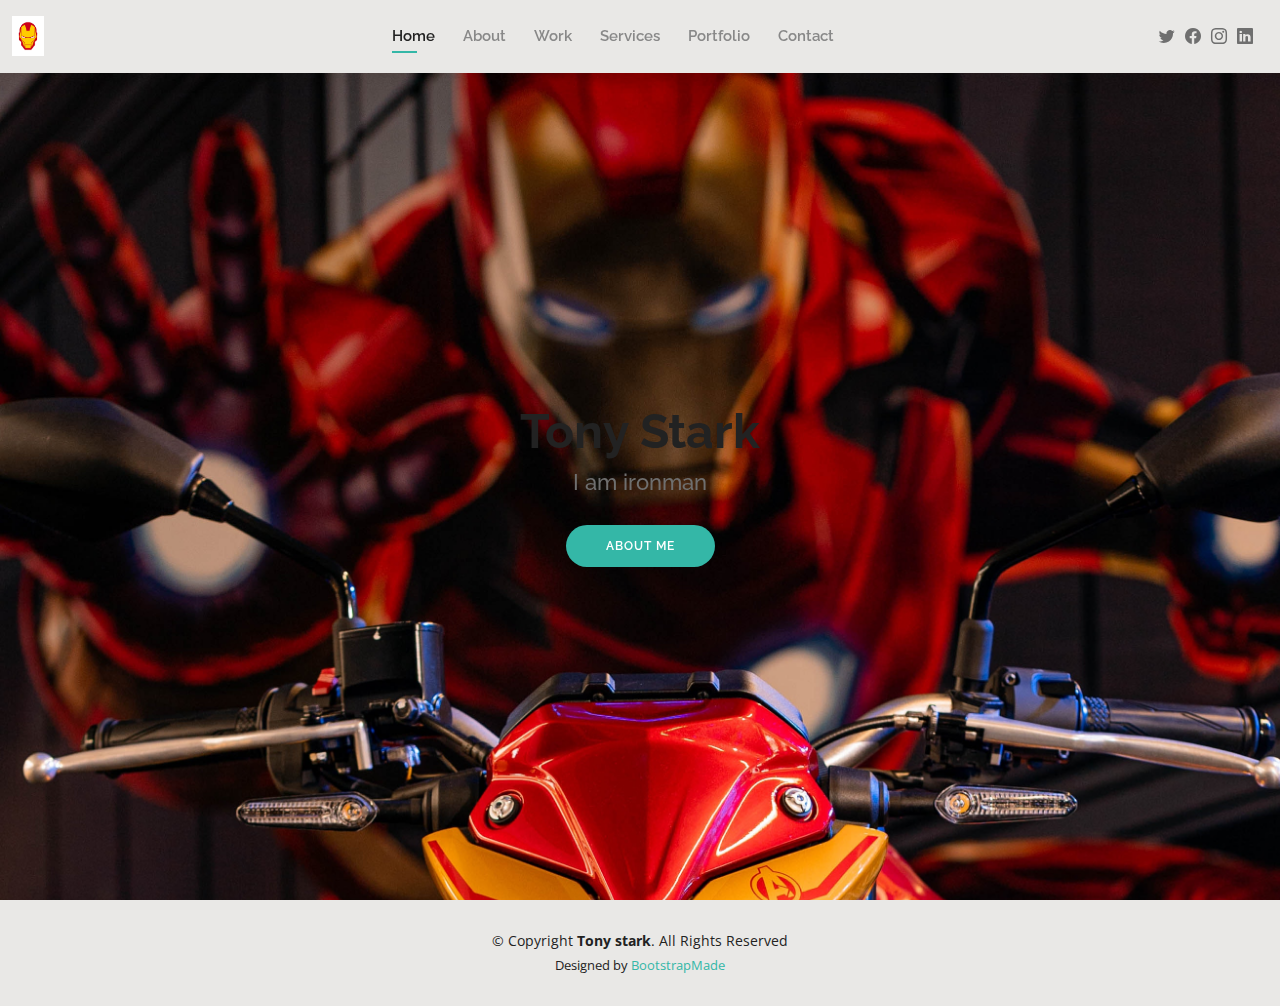
<file: index.html>
<!DOCTYPE html>
<html lang="en">

<head>
  <meta charset="utf-8">
  <meta content="width=device-width, initial-scale=1.0" name="viewport">

  <title>Iron man.com</title>
  <meta content="" name="description">
  <meta content="" name="keywords">

  <!-- Favicons -->
  <link href="assets/img/favicon.png" rel="icon">
  <link href="assets/img/apple-touch-icon.png" rel="apple-touch-icon">

  <!-- Google Fonts -->
  <link href="https://fonts.googleapis.com/css?family=Open+Sans:300,300i,400,400i,600,600i,700,700i|Raleway:300,300i,400,400i,500,500i,600,600i,700,700i|Poppins:300,300i,400,400i,500,500i,600,600i,700,700i" rel="stylesheet">

  <!-- Vendor CSS Files -->
  <link href="assets/vendor/aos/aos.css" rel="stylesheet">
  <link href="assets/vendor/bootstrap/css/bootstrap.min.css" rel="stylesheet">
  <link href="assets/vendor/bootstrap-icons/bootstrap-icons.css" rel="stylesheet">
  <link href="assets/vendor/boxicons/css/boxicons.min.css" rel="stylesheet">
  <link href="assets/vendor/glightbox/css/glightbox.min.css" rel="stylesheet">
  <link href="assets/vendor/swiper/swiper-bundle.min.css" rel="stylesheet">

  <!-- Template Main CSS File -->
  <link href="assets/css/style.css" rel="stylesheet">

  <!-- =======================================================
  * Template Name: Kelly
  * Updated: May 30 2023 with Bootstrap v5.3.0
  * Template URL: https://bootstrapmade.com/kelly-free-bootstrap-cv-resume-html-template/
  * Author: BootstrapMade.com
  * License: https://bootstrapmade.com/license/
  ======================================================== -->
</head>

<body>

  <!-- ======= Header ======= -->
  <header id="header" class="fixed-top">
    <div class="container-fluid d-flex justify-content-between align-items-center">

      <h1 class="logo me-auto me-lg-0"><a href="index.html"><img src="assets/img/ironlogo.png" alt=""></a></h1>
      <!-- Uncomment below if you prefer to use an image logo -->
      <!-- <a href="index.html" class="logo"><img src="assets/img/logo.png" alt="" class="img-fluid"></a>-->

      <nav id="navbar" class="navbar order-last order-lg-0">
        <ul>
          <li><a class="active" href="index.html">Home</a></li>
          <li><a href="about.html">About</a></li>
          <li><a href="resume.html">Work</a></li>
          <li><a href="services.html">Services</a></li>
          <li><a href="portfolio.html">Portfolio</a></li>
          <li><a href="contact.html">Contact</a></li>
        </ul>
        <i class="bi bi-list mobile-nav-toggle"></i>
      </nav><!-- .navbar -->

      <div class="header-social-links">
        <a href="#" class="twitter"><i class="bi bi-twitter"></i></a>
        <a href="#" class="facebook"><i class="bi bi-facebook"></i></a>
        <a href="#" class="instagram"><i class="bi bi-instagram"></i></a>
        <a href="#" class="linkedin"><i class="bi bi-linkedin"></i></i></a>
      </div>

    </div>

  </header><!-- End Header -->

  <!-- ======= Hero Section ======= -->
  <section id="hero" class="d-flex align-items-center">
    <div class="container d-flex flex-column align-items-center" data-aos="zoom-in" data-aos-delay="100">
      <h1>Tony Stark</h1>
      <h2>I am ironman</h2>
      <a href="about.html" class="btn-about">About Me</a>
    </div>
  </section><!-- End Hero -->

  <!-- ======= Footer ======= -->
  <footer id="footer">
    <div class="container">
      <div class="copyright">
        &copy; Copyright <strong><span>Tony stark</span></strong>. All Rights Reserved
      </div>
      <div class="credits">
        <!-- All the links in the footer should remain intact. -->
        <!-- You can delete the links only if you purchased the pro version. -->
        <!-- Licensing information: https://bootstrapmade.com/license/ -->
        <!-- Purchase the pro version with working PHP/AJAX contact form: https://bootstrapmade.com/kelly-free-bootstrap-cv-resume-html-template/ -->
        Designed by <a href="https://bootstrapmade.com/">BootstrapMade</a>
      </div>
    </div>
  </footer><!-- End  Footer -->

  <div id="preloader"></div>
  <a href="#" class="back-to-top d-flex align-items-center justify-content-center"><i class="bi bi-arrow-up-short"></i></a>

  <!-- Vendor JS Files -->
  <script src="assets/vendor/purecounter/purecounter_vanilla.js"></script>
  <script src="assets/vendor/aos/aos.js"></script>
  <script src="assets/vendor/bootstrap/js/bootstrap.bundle.min.js"></script>
  <script src="assets/vendor/glightbox/js/glightbox.min.js"></script>
  <script src="assets/vendor/isotope-layout/isotope.pkgd.min.js"></script>
  <script src="assets/vendor/swiper/swiper-bundle.min.js"></script>
  <script src="assets/vendor/waypoints/noframework.waypoints.js"></script>
  <script src="assets/vendor/php-email-form/validate.js"></script>

  <!-- Template Main JS File -->
  <script src="assets/js/main.js"></script>

</body>

</html>
</file>
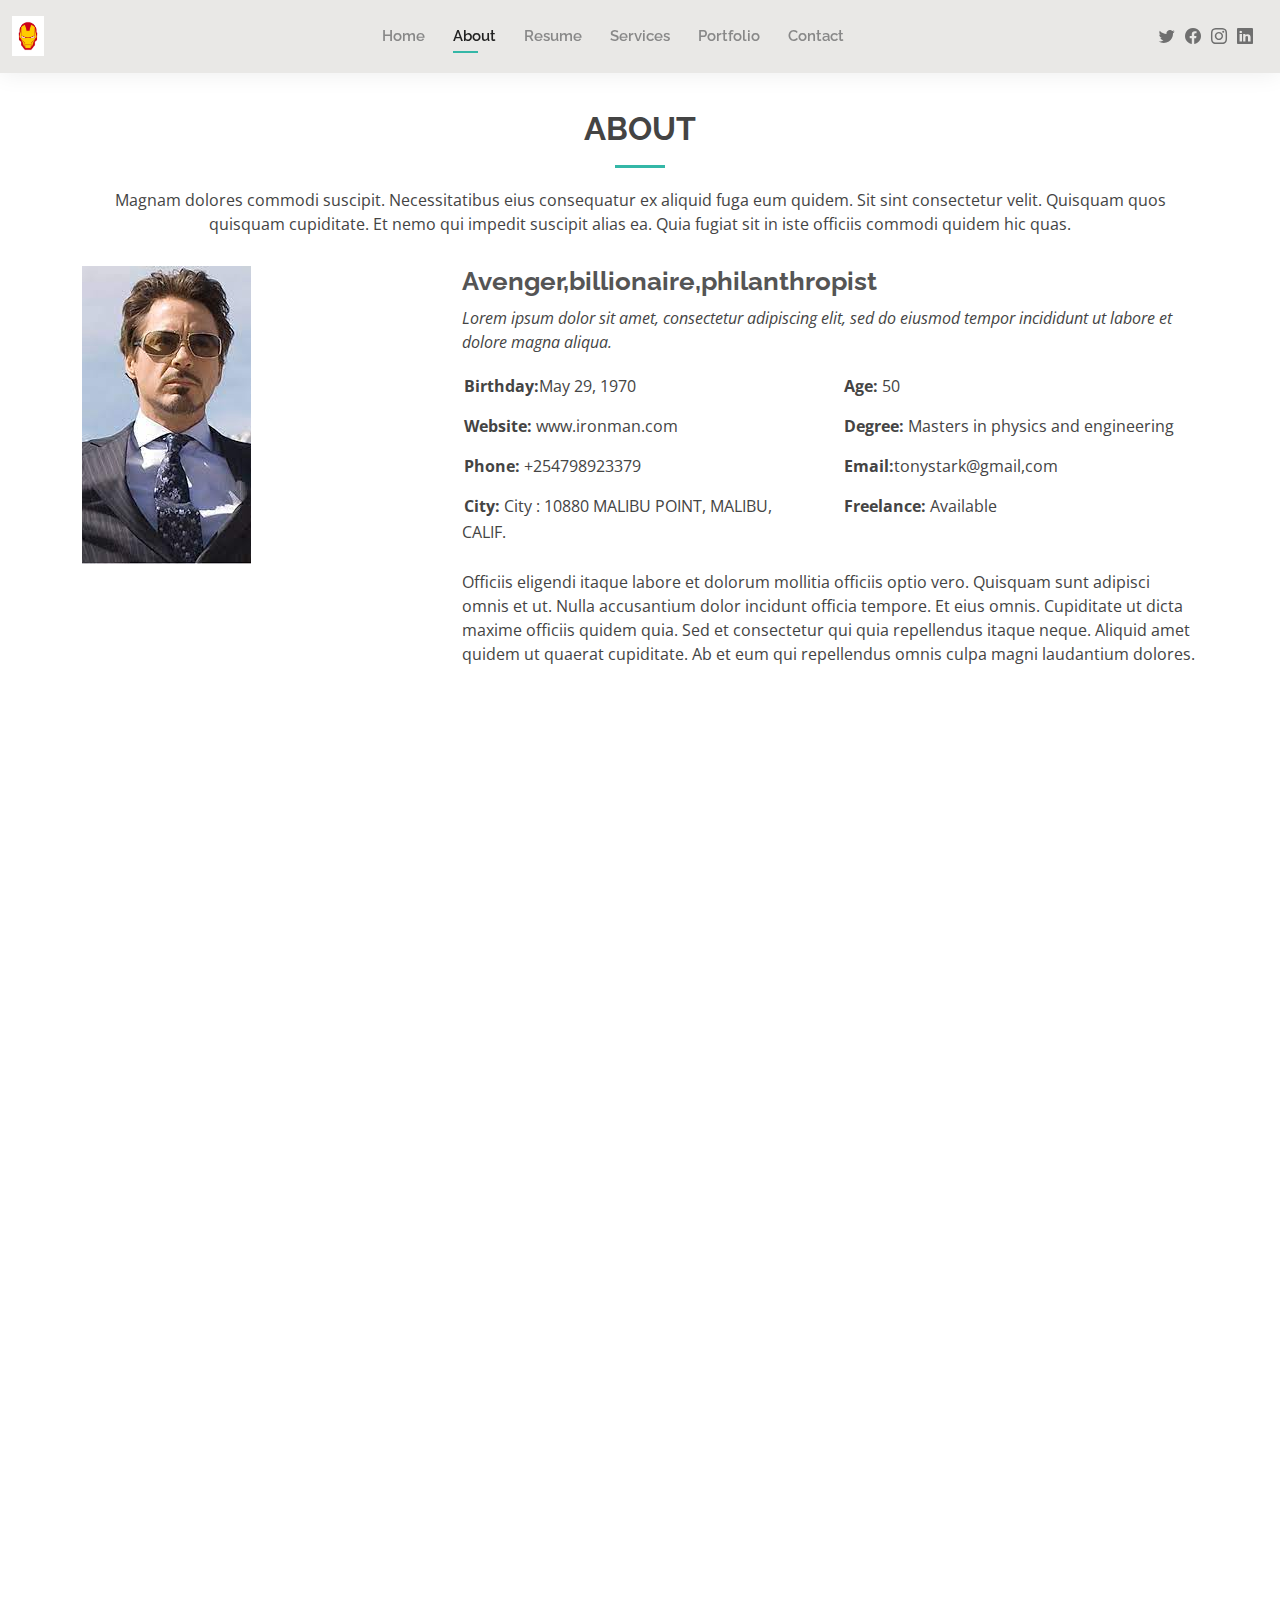
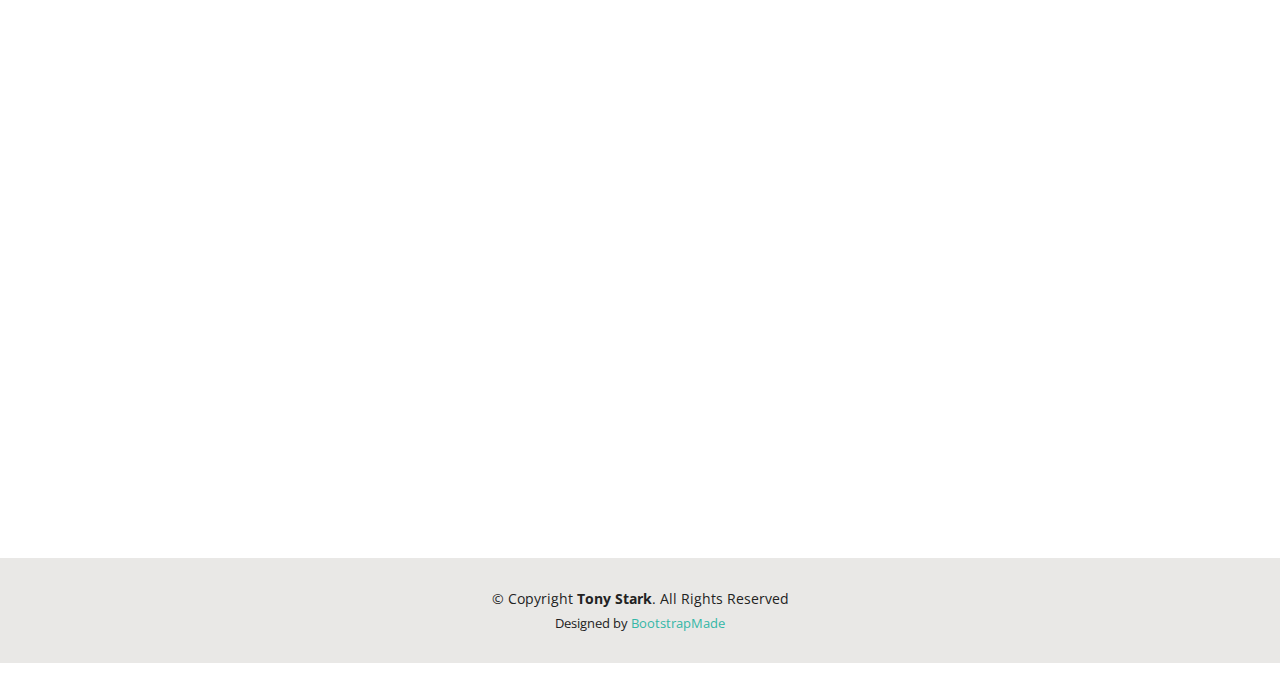
<file: about.html>
<!DOCTYPE html>
<html lang="en">

<head>
  <meta charset="utf-8">
  <meta content="width=device-width, initial-scale=1.0" name="viewport">

  <title>About - Iron Man</title>
  <meta content="" name="description">
  <meta content="" name="keywords">

  <!-- Favicons -->
  <link href="assets/img/favicon.png" rel="icon">
  <link href="assets/img/apple-touch-icon.png" rel="apple-touch-icon">

  <!-- Google Fonts -->
  <link href="https://fonts.googleapis.com/css?family=Open+Sans:300,300i,400,400i,600,600i,700,700i|Raleway:300,300i,400,400i,500,500i,600,600i,700,700i|Poppins:300,300i,400,400i,500,500i,600,600i,700,700i" rel="stylesheet">

  <!-- Vendor CSS Files -->
  <link href="assets/vendor/aos/aos.css" rel="stylesheet">
  <link href="assets/vendor/bootstrap/css/bootstrap.min.css" rel="stylesheet">
  <link href="assets/vendor/bootstrap-icons/bootstrap-icons.css" rel="stylesheet">
  <link href="assets/vendor/boxicons/css/boxicons.min.css" rel="stylesheet">
  <link href="assets/vendor/glightbox/css/glightbox.min.css" rel="stylesheet">
  <link href="assets/vendor/swiper/swiper-bundle.min.css" rel="stylesheet">

  <!-- Template Main CSS File -->
  <link href="assets/css/style.css" rel="stylesheet">

  <!-- =======================================================
  * Template Name: Kelly
  * Updated: May 30 2023 with Bootstrap v5.3.0
  * Template URL: https://bootstrapmade.com/kelly-free-bootstrap-cv-resume-html-template/
  * Author: BootstrapMade.com
  * License: https://bootstrapmade.com/license/
  ======================================================== -->
</head>

<body>

  <!-- ======= Header ======= -->
  <header id="header" class="fixed-top">
    <div class="container-fluid d-flex justify-content-between align-items-center">

      <h1 class="logo me-auto me-lg-0"><a href="index.html"><img src="assets/img/ironlogo.png" alt=""></a></h1>
      <!-- Uncomment below if you prefer to use an image logo -->
      <!-- <a href="index.html" class="logo"><img src="assets/img/logo.png" alt="" class="img-fluid"></a>-->

      <nav id="navbar" class="navbar order-last order-lg-0">
        <ul>
          <li><a href="index.html">Home</a></li>
          <li><a class="active" href="about.html">About</a></li>
          <li><a href="resume.html">Resume</a></li>
          <li><a href="services.html">Services</a></li>
          <li><a href="portfolio.html">Portfolio</a></li>
          <li><a href="contact.html">Contact</a></li>
        </ul>
        <i class="bi bi-list mobile-nav-toggle"></i>
      </nav><!-- .navbar -->

      <div class="header-social-links">
        <a href="#" class="twitter"><i class="bi bi-twitter"></i></a>
        <a href="#" class="facebook"><i class="bi bi-facebook"></i></a>
        <a href="#" class="instagram"><i class="bi bi-instagram"></i></a>
        <a href="#" class="linkedin"><i class="bi bi-linkedin"></i></i></a>
      </div>

    </div>

  </header><!-- End Header -->

  <main id="main">

    <!-- ======= About Section ======= -->
    <section id="about" class="about">
      <div class="container" data-aos="fade-up">

        <div class="section-title">
          <h2>About</h2>
          <p>Magnam dolores commodi suscipit. Necessitatibus eius consequatur ex aliquid fuga eum quidem. Sit sint consectetur velit. Quisquam quos quisquam cupiditate. Et nemo qui impedit suscipit alias ea. Quia fugiat sit in iste officiis commodi quidem hic quas.</p>
        </div>

        <div class="row">
          <div class="col-lg-4">
            <img src="assets/img/tonystark.jpg" class="img-fluid" alt="">
          </div>
          <div class="col-lg-8 pt-4 pt-lg-0 content">
            <h3>Avenger,billionaire,philanthropist</h3>
            <p class="fst-italic">
              Lorem ipsum dolor sit amet, consectetur adipiscing elit, sed do eiusmod tempor incididunt ut labore et dolore
              magna aliqua.
            </p>
            <div class="row">
              <div class="col-lg-6">
                <ul>
                  <li><i class="bi bi-rounded-right"></i> <strong>Birthday:</strong>May 29, 1970</li>
                  <li><i class="bi bi-rounded-right"></i> <strong>Website:</strong> www.ironman.com</li>
                  <li><i class="bi bi-rounded-right"></i> <strong>Phone:</strong> +254798923379</li>
                  <li><i class="bi bi-rounded-right"></i> <strong>City:</strong> City : 10880 MALIBU POINT, MALIBU, CALIF.</li>
                </ul>
              </div>
              <div class="col-lg-6">
                <ul>
                  <li><i class="bi bi-rounded-right"></i> <strong>Age:</strong> 50</li>
                  <li><i class="bi bi-rounded-right"></i> <strong>Degree:</strong> Masters in physics and engineering</li>
                  <li><i class="bi bi-rounded-right"></i> <strong>Email:</strong>tonystark@gmail,com</li>
                  <li><i class="bi bi-rounded-right"></i> <strong>Freelance:</strong> Available</li>
                </ul>
              </div>
            </div>
            <p>
              Officiis eligendi itaque labore et dolorum mollitia officiis optio vero. Quisquam sunt adipisci omnis et ut. Nulla accusantium dolor incidunt officia tempore. Et eius omnis.
              Cupiditate ut dicta maxime officiis quidem quia. Sed et consectetur qui quia repellendus itaque neque. Aliquid amet quidem ut quaerat cupiditate. Ab et eum qui repellendus omnis culpa magni laudantium dolores.
            </p>
          </div>
        </div>

      </div>
    </section><!-- End About Section -->

    <!-- ======= Skills Section ======= -->
    <section id="skills" class="skills">
      <div class="container" data-aos="fade-up">

        <div class="section-title">
          <h2>Skills</h2>
          <p>Magnam dolores commodi suscipit. Necessitatibus eius consequatur ex aliquid fuga eum quidem. Sit sint consectetur velit. Quisquam quos quisquam cupiditate. Et nemo qui impedit suscipit alias ea. Quia fugiat sit in iste officiis commodi quidem hic quas.</p>
        </div>

        <div class="row skills-content">

          <div class="col-lg-6">

            <div class="progress">
              <span class="skill">HTML <i class="val">100%</i></span>
              <div class="progress-bar-wrap">
                <div class="progress-bar" role="progressbar" aria-valuenow="100" aria-valuemin="0" aria-valuemax="100"></div>
              </div>
            </div>

            <div class="progress">
              <span class="skill">CSS <i class="val">90%</i></span>
              <div class="progress-bar-wrap">
                <div class="progress-bar" role="progressbar" aria-valuenow="90" aria-valuemin="0" aria-valuemax="100"></div>
              </div>
            </div>

            <div class="progress">
              <span class="skill">JavaScript <i class="val">75%</i></span>
              <div class="progress-bar-wrap">
                <div class="progress-bar" role="progressbar" aria-valuenow="75" aria-valuemin="0" aria-valuemax="100"></div>
              </div>
            </div>

          </div>

          <div class="col-lg-6">

            <div class="progress">
              <span class="skill">PHP <i class="val">80%</i></span>
              <div class="progress-bar-wrap">
                <div class="progress-bar" role="progressbar" aria-valuenow="80" aria-valuemin="0" aria-valuemax="100"></div>
              </div>
            </div>

            <div class="progress">
              <span class="skill">WordPress/CMS <i class="val">90%</i></span>
              <div class="progress-bar-wrap">
                <div class="progress-bar" role="progressbar" aria-valuenow="90" aria-valuemin="0" aria-valuemax="100"></div>
              </div>
            </div>

            <div class="progress">
              <span class="skill">Photoshop <i class="val">55%</i></span>
              <div class="progress-bar-wrap">
                <div class="progress-bar" role="progressbar" aria-valuenow="55" aria-valuemin="0" aria-valuemax="100"></div>
              </div>
            </div>

          </div>

        </div>

      </div>
    </section><!-- End Skills Section -->

    <!-- ======= Facts Section ======= -->
    <section id="facts" class="facts">
      <div class="container" data-aos="fade-up">

        <div class="section-title">
          <h2>Facts</h2>
          <p>Magnam dolores commodi suscipit. Necessitatibus eius consequatur ex aliquid fuga eum quidem. Sit sint consectetur velit. Quisquam quos quisquam cupiditate. Et nemo qui impedit suscipit alias ea. Quia fugiat sit in iste officiis commodi quidem hic quas.</p>
        </div>

        <div class="row counters">

          <div class="col-lg-3 col-6 text-center">
            <span data-purecounter-start="0" data-purecounter-end="232" data-purecounter-duration="1" class="purecounter"></span>
            <p>Clients</p>
          </div>

          <div class="col-lg-3 col-6 text-center">
            <span data-purecounter-start="0" data-purecounter-end="521" data-purecounter-duration="1" class="purecounter"></span>
            <p>Projects</p>
          </div>

          <div class="col-lg-3 col-6 text-center">
            <span data-purecounter-start="0" data-purecounter-end="1463" data-purecounter-duration="1" class="purecounter"></span>
            <p>Hours Of Support</p>
          </div>

          <div class="col-lg-3 col-6 text-center">
            <span data-purecounter-start="0" data-purecounter-end="15" data-purecounter-duration="1" class="purecounter"></span>
            <p>Hard Workers</p>
          </div>

        </div>

      </div>
    </section><!-- End Facts Section -->

    <!-- ======= Testimonials Section ======= -->
    <section id="testimonials" class="testimonials">
      <div class="container" data-aos="fade-up">

        <div class="section-title">
          <h2>Testimonials</h2>
          <p>Magnam dolores commodi suscipit. Necessitatibus eius consequatur ex aliquid fuga eum quidem. Sit sint consectetur velit. Quisquam quos quisquam cupiditate. Et nemo qui impedit suscipit alias ea. Quia fugiat sit in iste officiis commodi quidem hic quas.</p>
        </div>

        <div class="testimonials-slider swiper" data-aos="fade-up" data-aos-delay="100">
          <div class="swiper-wrapper">

            <div class="swiper-slide">
              <div class="testimonial-item">
                <img src="assets/img/testimonials/testimonials-1.jpg" class="testimonial-img" alt="">
                <h3>Saul Goodman</h3>
                <h4>Ceo &amp; Founder</h4>
                <p>
                  <i class="bx bxs-quote-alt-left quote-icon-left"></i>
                  Proin iaculis purus consequat sem cure digni ssim donec porttitora entum suscipit rhoncus. Accusantium quam, ultricies eget id, aliquam eget nibh et. Maecen aliquam, risus at semper.
                  <i class="bx bxs-quote-alt-right quote-icon-right"></i>
                </p>
              </div>
            </div><!-- End testimonial item -->

            <div class="swiper-slide">
              <div class="testimonial-item">
                <img src="assets/img/testimonials/testimonials-2.jpg" class="testimonial-img" alt="">
                <h3>Sara Wilsson</h3>
                <h4>Electrical Engineer</h4>
                <p>
                  <i class="bx bxs-quote-alt-left quote-icon-left"></i>
                  Export tempor illum tamen malis malis eram quae irure esse labore quem cillum quid cillum eram malis quorum velit fore eram velit sunt aliqua noster fugiat irure amet legam anim culpa.
                  <i class="bx bxs-quote-alt-right quote-icon-right"></i>
                </p>
              </div>
            </div><!-- End testimonial item -->

            <div class="swiper-slide">
              <div class="testimonial-item">
                <img src="assets/img/testimonials/testimonials-3.jpg" class="testimonial-img" alt="">
                <h3>Jena Karlis</h3>
                <h4>Store Owner</h4>
                <p>
                  <i class="bx bxs-quote-alt-left quote-icon-left"></i>
                  Enim nisi quem export duis labore cillum quae magna enim sint quorum nulla quem veniam duis minim tempor labore quem eram duis noster aute amet eram fore quis sint minim.
                  <i class="bx bxs-quote-alt-right quote-icon-right"></i>
                </p>
              </div>
            </div><!-- End testimonial item -->

            <div class="swiper-slide">
              <div class="testimonial-item">
                <img src="assets/img/testimonials/testimonials-4.jpg" class="testimonial-img" alt="">
                <h3>Matt Brandon</h3>
                <h4>Freelancer</h4>
                <p>
                  <i class="bx bxs-quote-alt-left quote-icon-left"></i>
                  Fugiat enim eram quae cillum dolore dolor amet nulla culpa multos export minim fugiat minim velit minim dolor enim duis veniam ipsum anim magna sunt elit fore quem dolore labore illum veniam.
                  <i class="bx bxs-quote-alt-right quote-icon-right"></i>
                </p>
              </div>
            </div><!-- End testimonial item -->

            <div class="swiper-slide">
              <div class="testimonial-item">
                <img src="assets/img/testimonials/testimonials-5.jpg" class="testimonial-img" alt="">
                <h3>John Larson</h3>
                <h4>Entrepreneur</h4>
                <p>
                  <i class="bx bxs-quote-alt-left quote-icon-left"></i>
                  Quis quorum aliqua sint quem legam fore sunt eram irure aliqua veniam tempor noster veniam enim culpa labore duis sunt culpa nulla illum cillum fugiat legam esse veniam culpa fore nisi cillum quid.
                  <i class="bx bxs-quote-alt-right quote-icon-right"></i>
                </p>
              </div>
            </div><!-- End testimonial item -->

          </div>
          <div class="swiper-pagination"></div>
        </div>

      </div>
    </section><!-- End Testimonials Section -->

  </main><!-- End #main -->

  <!-- ======= Footer ======= -->
  <footer id="footer">
    <div class="container">
      <div class="copyright">
        &copy; Copyright <strong><span>Tony Stark</span></strong>. All Rights Reserved
      </div>
      <div class="credits">
        <!-- All the links in the footer should remain intact. -->
        <!-- You can delete the links only if you purchased the pro version. -->
        <!-- Licensing information: https://bootstrapmade.com/license/ -->
        <!-- Purchase the pro version with working PHP/AJAX contact form: https://bootstrapmade.com/kelly-free-bootstrap-cv-resume-html-template/ -->
        Designed by <a href="https://bootstrapmade.com/">BootstrapMade</a>
      </div>
    </div>
  </footer><!-- End  Footer -->

  <div id="preloader"></div>
  <a href="#" class="back-to-top d-flex align-items-center justify-content-center"><i class="bi bi-arrow-up-short"></i></a>

  <!-- Vendor JS Files -->
  <script src="assets/vendor/purecounter/purecounter_vanilla.js"></script>
  <script src="assets/vendor/aos/aos.js"></script>
  <script src="assets/vendor/bootstrap/js/bootstrap.bundle.min.js"></script>
  <script src="assets/vendor/glightbox/js/glightbox.min.js"></script>
  <script src="assets/vendor/isotope-layout/isotope.pkgd.min.js"></script>
  <script src="assets/vendor/swiper/swiper-bundle.min.js"></script>
  <script src="assets/vendor/waypoints/noframework.waypoints.js"></script>
  <script src="assets/vendor/php-email-form/validate.js"></script>

  <!-- Template Main JS File -->
  <script src="assets/js/main.js"></script>

</body>

</html>
</file>
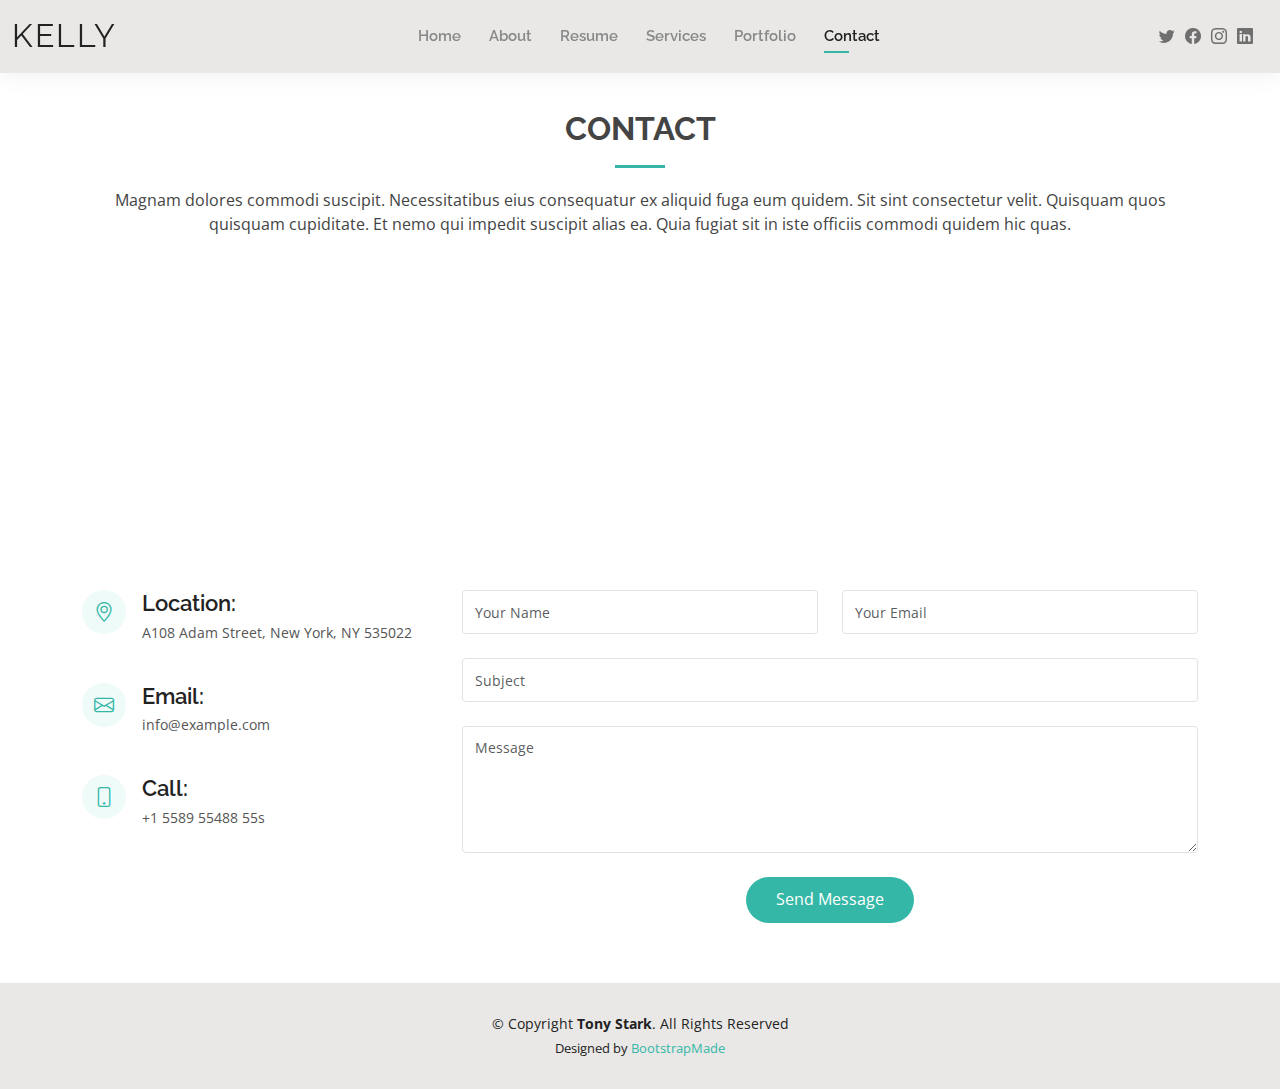
<file: contact.html>
<!DOCTYPE html>
<html lang="en">

<head>
  <meta charset="utf-8">
  <meta content="width=device-width, initial-scale=1.0" name="viewport">

  <title>Contact - Tony Stark</title>
  <meta content="" name="description">
  <meta content="" name="keywords">

  <!-- Favicons -->
  <link href="assets/img/favicon.png" rel="icon">
  <link href="assets/img/apple-touch-icon.png" rel="apple-touch-icon">

  <!-- Google Fonts -->
  <link href="https://fonts.googleapis.com/css?family=Open+Sans:300,300i,400,400i,600,600i,700,700i|Raleway:300,300i,400,400i,500,500i,600,600i,700,700i|Poppins:300,300i,400,400i,500,500i,600,600i,700,700i" rel="stylesheet">

  <!-- Vendor CSS Files -->
  <link href="assets/vendor/aos/aos.css" rel="stylesheet">
  <link href="assets/vendor/bootstrap/css/bootstrap.min.css" rel="stylesheet">
  <link href="assets/vendor/bootstrap-icons/bootstrap-icons.css" rel="stylesheet">
  <link href="assets/vendor/boxicons/css/boxicons.min.css" rel="stylesheet">
  <link href="assets/vendor/glightbox/css/glightbox.min.css" rel="stylesheet">
  <link href="assets/vendor/swiper/swiper-bundle.min.css" rel="stylesheet">

  <!-- Template Main CSS File -->
  <link href="assets/css/style.css" rel="stylesheet">

  <!-- =======================================================
  * Template Name: Kelly
  * Updated: May 30 2023 with Bootstrap v5.3.0
  * Template URL: https://bootstrapmade.com/kelly-free-bootstrap-cv-resume-html-template/
  * Author: BootstrapMade.com
  * License: https://bootstrapmade.com/license/
  ======================================================== -->
</head>

<body>

  <!-- ======= Header ======= -->
  <header id="header" class="fixed-top">
    <div class="container-fluid d-flex justify-content-between align-items-center">

      <h1 class="logo me-auto me-lg-0"><a href="index.html">Kelly</a></h1>
      <!-- Uncomment below if you prefer to use an image logo -->
      <!-- <a href="index.html" class="logo"><img src="assets/img/logo.png" alt="" class="img-fluid"></a>-->

      <nav id="navbar" class="navbar order-last order-lg-0">
        <ul>
          <li><a href="index.html">Home</a></li>
          <li><a href="about.html">About</a></li>
          <li><a href="resume.html">Resume</a></li>
          <li><a href="services.html">Services</a></li>
          <li><a href="portfolio.html">Portfolio</a></li>
          <li><a class="active" href="contact.html">Contact</a></li>
        </ul>
        <i class="bi bi-list mobile-nav-toggle"></i>
      </nav><!-- .navbar -->

      <div class="header-social-links">
        <a href="#" class="twitter"><i class="bi bi-twitter"></i></a>
        <a href="#" class="facebook"><i class="bi bi-facebook"></i></a>
        <a href="#" class="instagram"><i class="bi bi-instagram"></i></a>
        <a href="#" class="linkedin"><i class="bi bi-linkedin"></i></i></a>
      </div>

    </div>

  </header><!-- End Header -->

  <main id="main">

    <!-- ======= Contact Section ======= -->
    <section id="contact" class="contact">
      <div class="container" data-aos="fade-up">

        <div class="section-title">
          <h2>Contact</h2>
          <p>Magnam dolores commodi suscipit. Necessitatibus eius consequatur ex aliquid fuga eum quidem. Sit sint consectetur velit. Quisquam quos quisquam cupiditate. Et nemo qui impedit suscipit alias ea. Quia fugiat sit in iste officiis commodi quidem hic quas.</p>
        </div>

        <div>
          <iframe style="border:0; width: 100%; height: 270px;" src="https://www.google.com/maps/embed?pb=!1m14!1m8!1m3!1d12097.433213460943!2d-74.0062269!3d40.7101282!3m2!1i1024!2i768!4f13.1!3m3!1m2!1s0x0%3A0xb89d1fe6bc499443!2sDowntown+Conference+Center!5e0!3m2!1smk!2sbg!4v1539943755621" frameborder="0" allowfullscreen></iframe>
        </div>

        <div class="row mt-5">

          <div class="col-lg-4">
            <div class="info">
              <div class="address">
                <i class="bi bi-geo-alt"></i>
                <h4>Location:</h4>
                <p>A108 Adam Street, New York, NY 535022</p>
              </div>

              <div class="email">
                <i class="bi bi-envelope"></i>
                <h4>Email:</h4>
                <p>info@example.com</p>
              </div>

              <div class="phone">
                <i class="bi bi-phone"></i>
                <h4>Call:</h4>
                <p>+1 5589 55488 55s</p>
              </div>

            </div>

          </div>

          <div class="col-lg-8 mt-5 mt-lg-0">

            <form action="forms/contact.php" method="post" role="form" class="php-email-form">
              <div class="row">
                <div class="col-md-6 form-group">
                  <input type="text" name="name" class="form-control" id="name" placeholder="Your Name" required>
                </div>
                <div class="col-md-6 form-group mt-3 mt-md-0">
                  <input type="email" class="form-control" name="email" id="email" placeholder="Your Email" required>
                </div>
              </div>
              <div class="form-group mt-3">
                <input type="text" class="form-control" name="subject" id="subject" placeholder="Subject" required>
              </div>
              <div class="form-group mt-3">
                <textarea class="form-control" name="message" rows="5" placeholder="Message" required></textarea>
              </div>
              <div class="my-3">
                <div class="loading">Loading</div>
                <div class="error-message"></div>
                <div class="sent-message">Your message has been sent. Thank you!</div>
              </div>
              <div class="text-center"><button type="submit">Send Message</button></div>
            </form>

          </div>

        </div>

      </div>
    </section><!-- End Contact Section -->

  </main><!-- End #main -->

  <!-- ======= Footer ======= -->
  <footer id="footer">
    <div class="container">
      <div class="copyright">
        &copy; Copyright <strong><span>Tony Stark</span></strong>. All Rights Reserved
      </div>
      <div class="credits">
        <!-- All the links in the footer should remain intact. -->
        <!-- You can delete the links only if you purchased the pro version. -->
        <!-- Licensing information: https://bootstrapmade.com/license/ -->
        <!-- Purchase the pro version with working PHP/AJAX contact form: https://bootstrapmade.com/kelly-free-bootstrap-cv-resume-html-template/ -->
        Designed by <a href="https://bootstrapmade.com/">BootstrapMade</a>
      </div>
    </div>
  </footer><!-- End  Footer -->

  <div id="preloader"></div>
  <a href="#" class="back-to-top d-flex align-items-center justify-content-center"><i class="bi bi-arrow-up-short"></i></a>

  <!-- Vendor JS Files -->
  <script src="assets/vendor/purecounter/purecounter_vanilla.js"></script>
  <script src="assets/vendor/aos/aos.js"></script>
  <script src="assets/vendor/bootstrap/js/bootstrap.bundle.min.js"></script>
  <script src="assets/vendor/glightbox/js/glightbox.min.js"></script>
  <script src="assets/vendor/isotope-layout/isotope.pkgd.min.js"></script>
  <script src="assets/vendor/swiper/swiper-bundle.min.js"></script>
  <script src="assets/vendor/waypoints/noframework.waypoints.js"></script>
  <script src="assets/vendor/php-email-form/validate.js"></script>

  <!-- Template Main JS File -->
  <script src="assets/js/main.js"></script>

</body>

</html>
</file>
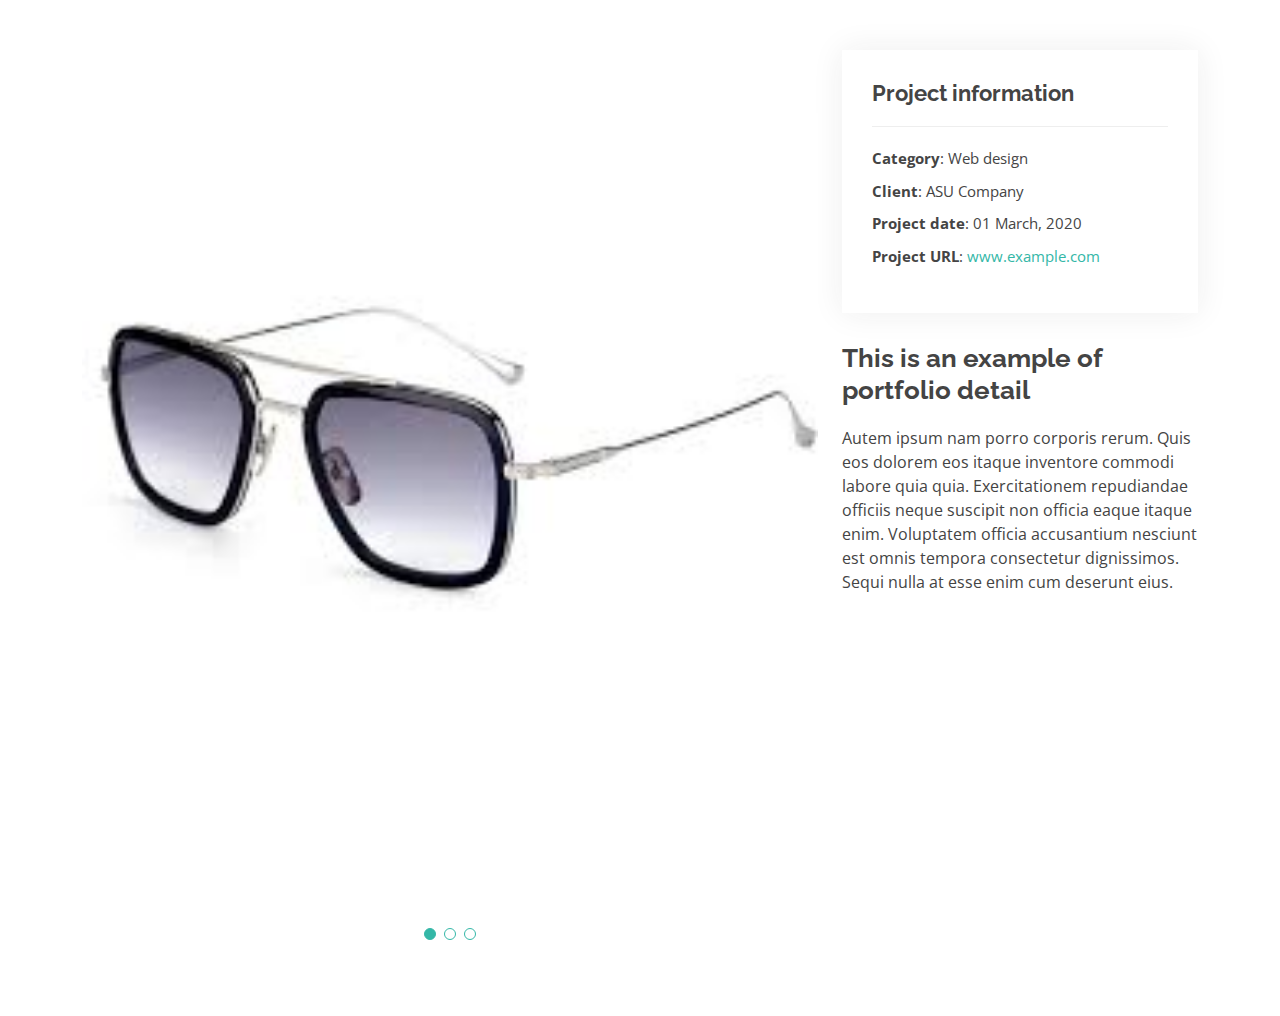
<file: portfolio-details.html>
<!DOCTYPE html>
<html lang="en">

<head>
  <meta charset="utf-8">
  <meta content="width=device-width, initial-scale=1.0" name="viewport">

  <title>Portfolio Details -Tony Stark template</title>
  <meta content="" name="description">
  <meta content="" name="keywords">

  <!-- Favicons -->
  <link href="assets/img/favicon.png" rel="icon">
  <link href="assets/img/apple-touch-icon.png" rel="apple-touch-icon">

  <!-- Google Fonts -->
  <link href="https://fonts.googleapis.com/css?family=Open+Sans:300,300i,400,400i,600,600i,700,700i|Raleway:300,300i,400,400i,500,500i,600,600i,700,700i|Poppins:300,300i,400,400i,500,500i,600,600i,700,700i" rel="stylesheet">

  <!-- Vendor CSS Files -->
  <link href="assets/vendor/aos/aos.css" rel="stylesheet">
  <link href="assets/vendor/bootstrap/css/bootstrap.min.css" rel="stylesheet">
  <link href="assets/vendor/bootstrap-icons/bootstrap-icons.css" rel="stylesheet">
  <link href="assets/vendor/boxicons/css/boxicons.min.css" rel="stylesheet">
  <link href="assets/vendor/glightbox/css/glightbox.min.css" rel="stylesheet">
  <link href="assets/vendor/swiper/swiper-bundle.min.css" rel="stylesheet">

  <!-- Template Main CSS File -->
  <link href="assets/css/style.css" rel="stylesheet">

  <!-- =======================================================
  * Template Name: Kelly
  * Updated: May 30 2023 with Bootstrap v5.3.0
  * Template URL: https://bootstrapmade.com/kelly-free-bootstrap-cv-resume-html-template/
  * Author: BootstrapMade.com
  * License: https://bootstrapmade.com/license/
  ======================================================== -->
</head>

<body>

  <main id="main">

    <!-- ======= Portfolio Details Section ======= -->
    <section id="portfolio-details" class="portfolio-details">
      <div class="container">

        <div class="row gy-4">

          <div class="col-lg-8">
            <div class="portfolio-details-slider swiper">
              <div class="swiper-wrapper align-items-center">

                <div class="swiper-slide">
                  <img src="assets/img/portfolio/prod1.jpg" alt="">
                </div>

                <div class="swiper-slide">
                  <img src="assets/img/portfolio/prod2.jpg" alt="">
                </div>

                <div class="swiper-slide">
                  <img src="assets/img/portfolio/portfolio-3.jpg" alt="">
                </div>

              </div>
              <div class="swiper-pagination"></div>
            </div>
          </div>

          <div class="col-lg-4">
            <div class="portfolio-info">
              <h3>Project information</h3>
              <ul>
                <li><strong>Category</strong>: Web design</li>
                <li><strong>Client</strong>: ASU Company</li>
                <li><strong>Project date</strong>: 01 March, 2020</li>
                <li><strong>Project URL</strong>: <a href="#">www.example.com</a></li>
              </ul>
            </div>
            <div class="portfolio-description">
              <h2>This is an example of portfolio detail</h2>
              <p>
                Autem ipsum nam porro corporis rerum. Quis eos dolorem eos itaque inventore commodi labore quia quia. Exercitationem repudiandae officiis neque suscipit non officia eaque itaque enim. Voluptatem officia accusantium nesciunt est omnis tempora consectetur dignissimos. Sequi nulla at esse enim cum deserunt eius.
              </p>
            </div>
          </div>

        </div>

      </div>
    </section><!-- End Portfolio Details Section -->

  </main><!-- End #main -->

  <div id="preloader"></div>
  <a href="#" class="back-to-top d-flex align-items-center justify-content-center"><i class="bi bi-arrow-up-short"></i></a>

  <!-- Vendor JS Files -->
  <script src="assets/vendor/purecounter/purecounter_vanilla.js"></script>
  <script src="assets/vendor/aos/aos.js"></script>
  <script src="assets/vendor/bootstrap/js/bootstrap.bundle.min.js"></script>
  <script src="assets/vendor/glightbox/js/glightbox.min.js"></script>
  <script src="assets/vendor/isotope-layout/isotope.pkgd.min.js"></script>
  <script src="assets/vendor/swiper/swiper-bundle.min.js"></script>
  <script src="assets/vendor/waypoints/noframework.waypoints.js"></script>
  <script src="assets/vendor/php-email-form/validate.js"></script>

  <!-- Template Main JS File -->
  <script src="assets/js/main.js"></script>

</body>

</html>
</file>
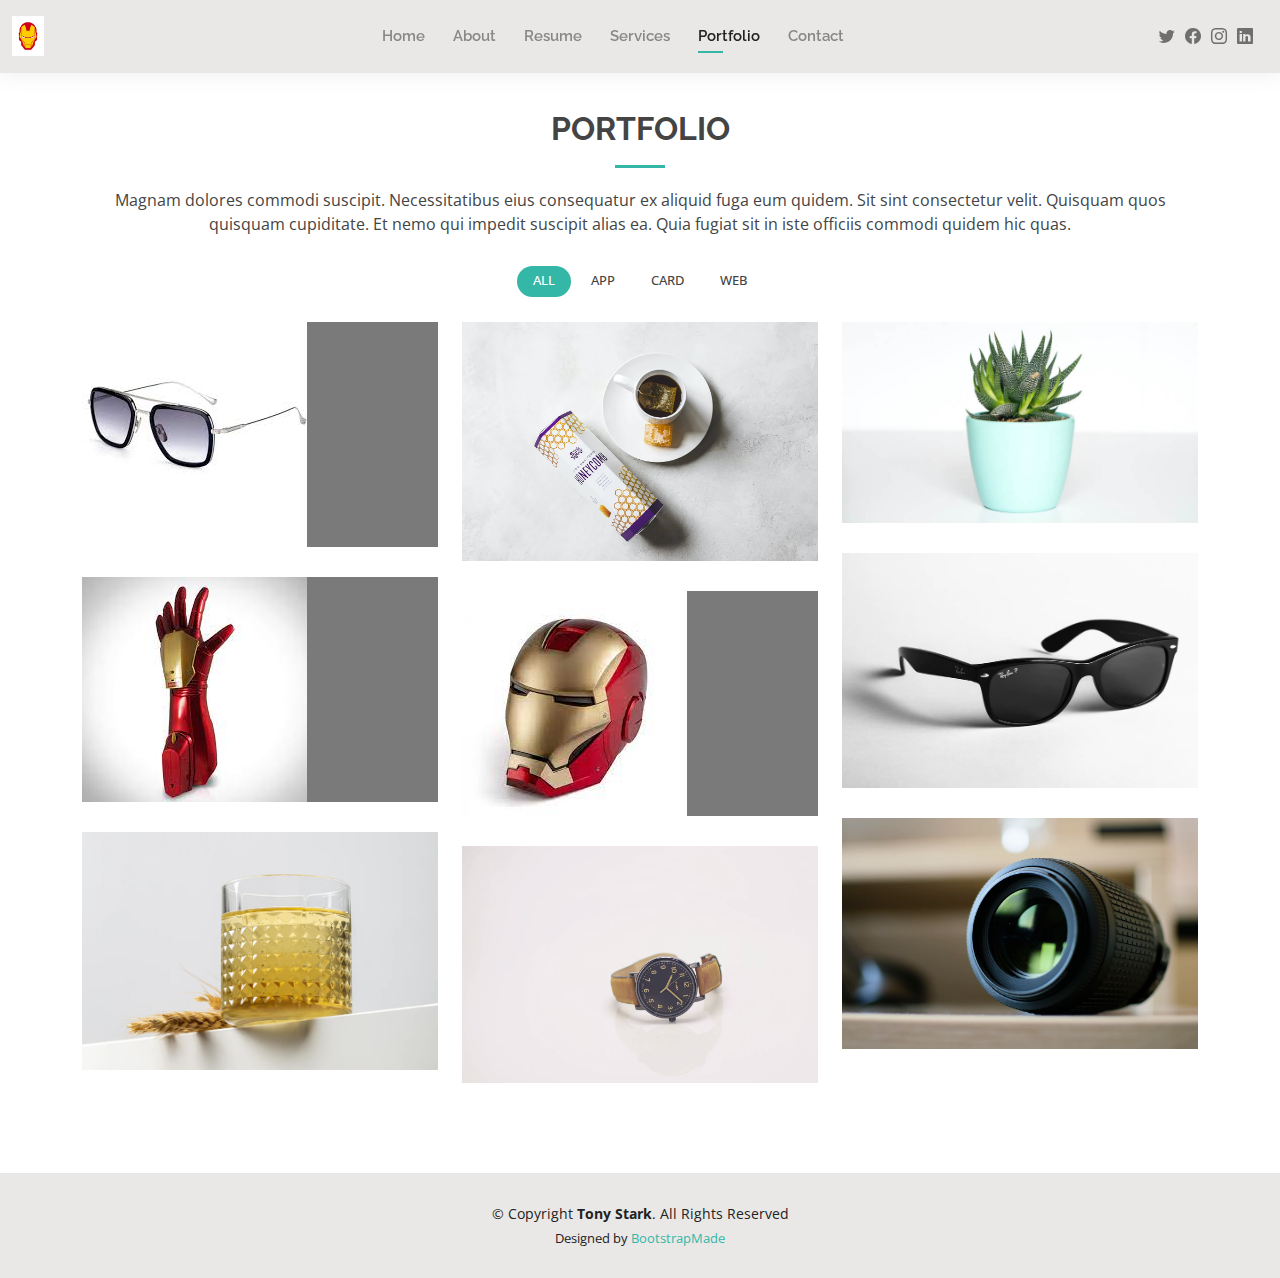
<file: portfolio.html>
<!DOCTYPE html>
<html lang="en">

<head>
  <meta charset="utf-8">
  <meta content="width=device-width, initial-scale=1.0" name="viewport">

  <title>Portfolio -Tony Stark</title>
  <meta content="" name="description">
  <meta content="" name="keywords">

  <!-- Favicons -->
  <link href="assets/img/favicon.png" rel="icon">
  <link href="assets/img/apple-touch-icon.png" rel="apple-touch-icon">

  <!-- Google Fonts -->
  <link href="https://fonts.googleapis.com/css?family=Open+Sans:300,300i,400,400i,600,600i,700,700i|Raleway:300,300i,400,400i,500,500i,600,600i,700,700i|Poppins:300,300i,400,400i,500,500i,600,600i,700,700i" rel="stylesheet">

  <!-- Vendor CSS Files -->
  <link href="assets/vendor/aos/aos.css" rel="stylesheet">
  <link href="assets/vendor/bootstrap/css/bootstrap.min.css" rel="stylesheet">
  <link href="assets/vendor/bootstrap-icons/bootstrap-icons.css" rel="stylesheet">
  <link href="assets/vendor/boxicons/css/boxicons.min.css" rel="stylesheet">
  <link href="assets/vendor/glightbox/css/glightbox.min.css" rel="stylesheet">
  <link href="assets/vendor/swiper/swiper-bundle.min.css" rel="stylesheet">

  <!-- Template Main CSS File -->
  <link href="assets/css/style.css" rel="stylesheet">

  <!-- =======================================================
  * Template Name: Kelly
  * Updated: May 30 2023 with Bootstrap v5.3.0
  * Template URL: https://bootstrapmade.com/kelly-free-bootstrap-cv-resume-html-template/
  * Author: BootstrapMade.com
  * License: https://bootstrapmade.com/license/
  ======================================================== -->
</head>

<body>

  <!-- ======= Header ======= -->
  <header id="header" class="fixed-top">
    <div class="container-fluid d-flex justify-content-between align-items-center">

      <h1 class="logo me-auto me-lg-0"><a href="index.html"><img src="assets/img/ironlogo.png" alt=""></a></h1>
      <!-- Uncomment below if you prefer to use an image logo -->
      <!-- <a href="index.html" class="logo"><img src="assets/img/logo.png" alt="" class="img-fluid"></a>-->

      <nav id="navbar" class="navbar order-last order-lg-0">
        <ul>
          <li><a href="index.html">Home</a></li>
          <li><a href="about.html">About</a></li>
          <li><a href="resume.html">Resume</a></li>
          <li><a href="services.html">Services</a></li>
          <li><a class="active" href="portfolio.html">Portfolio</a></li>
          <li><a href="contact.html">Contact</a></li>
        </ul>
        <i class="bi bi-list mobile-nav-toggle"></i>
      </nav><!-- .navbar -->

      <div class="header-social-links">
        <a href="#" class="twitter"><i class="bi bi-twitter"></i></a>
        <a href="#" class="facebook"><i class="bi bi-facebook"></i></a>
        <a href="#" class="instagram"><i class="bi bi-instagram"></i></a>
        <a href="#" class="linkedin"><i class="bi bi-linkedin"></i></i></a>
      </div>

    </div>

  </header><!-- End Header -->

  <main id="main">

    <!-- ======= Portfolio Section ======= -->
    <section id="portfolio" class="portfolio">
      <div class="container" data-aos="fade-up">

        <div class="section-title">
          <h2>Portfolio</h2>
          <p>Magnam dolores commodi suscipit. Necessitatibus eius consequatur ex aliquid fuga eum quidem. Sit sint consectetur velit. Quisquam quos quisquam cupiditate. Et nemo qui impedit suscipit alias ea. Quia fugiat sit in iste officiis commodi quidem hic quas.</p>
        </div>

        <div class="row" data-aos="fade-up" data-aos-delay="100">
          <div class="col-lg-12 d-flex justify-content-center">
            <ul id="portfolio-flters">
              <li data-filter="*" class="filter-active">All</li>
              <li data-filter=".filter-app">App</li>
              <li data-filter=".filter-card">Card</li>
              <li data-filter=".filter-web">Web</li>
            </ul>
          </div>
        </div>

        <div class="row portfolio-container" data-aos="fade-up" data-aos-delay="200">

          <div class="col-lg-4 col-md-6 portfolio-item filter-app">
            <div class="portfolio-wrap">
              <img src="assets/img/portfolio/prod1.jpg" class="img-fluid" alt="">
              <div class="portfolio-info">
                <h4>App 1</h4>
                <p>App</p>
                <div class="portfolio-links">
                  <a href="assets/img/portfolio/portfolio-1.jpg" data-gallery="portfolioGallery" class="portfolio-lightbox" title="App 1"><i class="bx bx-plus"></i></a>
                  <a href="portfolio-details.html" class="portfolio-details-lightbox" data-glightbox="type: external" title="Portfolio Details"><i class="bx bx-link"></i></a>
                </div>
              </div>
            </div>
          </div>

          <div class="col-lg-4 col-md-6 portfolio-item filter-web">
            <div class="portfolio-wrap">
              <img src="assets/img/portfolio/portfolio-2.jpg" class="img-fluid" alt="">
              <div class="portfolio-info">
                <h4>Web 3</h4>
                <p>Web</p>
                <div class="portfolio-links">
                  <a href="assets/img/portfolio/portfolio-2.jpg" data-gallery="portfolioGallery" class="portfolio-lightbox" title="Web 3"><i class="bx bx-plus"></i></a>
                  <a href="portfolio-details.html" class="portfolio-details-lightbox" data-glightbox="type: external" title="Portfolio Details"><i class="bx bx-link"></i></a>
                </div>
              </div>
            </div>
          </div>

          <div class="col-lg-4 col-md-6 portfolio-item filter-app">
            <div class="portfolio-wrap">
              <img src="assets/img/portfolio/portfolio-3.jpg" class="img-fluid" alt="">
              <div class="portfolio-info">
                <h4>App 2</h4>
                <p>App</p>
                <div class="portfolio-links">
                  <a href="assets/img/portfolio/portfolio-3.jpg" data-gallery="portfolioGallery" class="portfolio-lightbox" title="App 2"><i class="bx bx-plus"></i></a>
                  <a href="portfolio-details.html" class="portfolio-details-lightbox" data-glightbox="type: external" title="Portfolio Details"><i class="bx bx-link"></i></a>
                </div>
              </div>
            </div>
          </div>

          <div class="col-lg-4 col-md-6 portfolio-item filter-card">
            <div class="portfolio-wrap">
              <img src="assets/img/portfolio/portfolio-4.jpg" class="img-fluid" alt="">
              <div class="portfolio-info">
                <h4>Card 2</h4>
                <p>Card</p>
                <div class="portfolio-links">
                  <a href="assets/img/portfolio/portfolio-4.jpg" data-gallery="portfolioGallery" class="portfolio-lightbox" title="Card 2"><i class="bx bx-plus"></i></a>
                  <a href="portfolio-details.html" class="portfolio-details-lightbox" data-glightbox="type: external" title="Portfolio Details"><i class="bx bx-link"></i></a>
                </div>
              </div>
            </div>
          </div>

          <div class="col-lg-4 col-md-6 portfolio-item filter-web">
            <div class="portfolio-wrap">
              <img src="assets/img/portfolio/prod4.jpg" class="img-fluid" alt="">
              <div class="portfolio-info">
                <h4>Web 2</h4>
                <p>Web</p>
                <div class="portfolio-links">
                  <a href="assets/img/portfolio/portfolio-5.jpg" data-gallery="portfolioGallery" class="portfolio-lightbox" title="Web 2"><i class="bx bx-plus"></i></a>
                  <a href="portfolio-details.html" class="portfolio-details-lightbox" data-glightbox="type: external" title="Portfolio Details"><i class="bx bx-link"></i></a>
                </div>
              </div>
            </div>
          </div>

          <div class="col-lg-4 col-md-6 portfolio-item filter-app">
            <div class="portfolio-wrap">
              <img src="assets/img/portfolio/prod3.jpg" class="img-fluid" alt="">
              <div class="portfolio-info">
                <h4>App 3</h4>
                <p>App</p>
                <div class="portfolio-links">
                  <a href="assets/img/portfolio/portfolio-6.jpg" data-gallery="portfolioGallery" class="portfolio-lightbox" title="App 3"><i class="bx bx-plus"></i></a>
                  <a href="portfolio-details.html" class="portfolio-details-lightbox" data-glightbox="type: external" title="Portfolio Details"><i class="bx bx-link"></i></a>
                </div>
              </div>
            </div>
          </div>

          <div class="col-lg-4 col-md-6 portfolio-item filter-card">
            <div class="portfolio-wrap">
              <img src="assets/img/portfolio/portfolio-7.jpg" class="img-fluid" alt="">
              <div class="portfolio-info">
                <h4>Card 1</h4>
                <p>Card</p>
                <div class="portfolio-links">
                  <a href="assets/img/portfolio/portfolio-7.jpg" data-gallery="portfolioGallery" class="portfolio-lightbox" title="Card 1"><i class="bx bx-plus"></i></a>
                  <a href="portfolio-details.html" class="portfolio-details-lightbox" data-glightbox="type: external" title="Portfolio Details"><i class="bx bx-link"></i></a>
                </div>
              </div>
            </div>
          </div>

          <div class="col-lg-4 col-md-6 portfolio-item filter-card">
            <div class="portfolio-wrap">
              <img src="assets/img/portfolio/portfolio-8.jpg" class="img-fluid" alt="">
              <div class="portfolio-info">
                <h4>Card 3</h4>
                <p>Card</p>
                <div class="portfolio-links">
                  <a href="assets/img/portfolio/portfolio-8.jpg" data-gallery="portfolioGallery" class="portfolio-lightbox" title="Card 3"><i class="bx bx-plus"></i></a>
                  <a href="portfolio-details.html" class="portfolio-details-lightbox" data-glightbox="type: external" title="Portfolio Details"><i class="bx bx-link"></i></a>
                </div>
              </div>
            </div>
          </div>

          <div class="col-lg-4 col-md-6 portfolio-item filter-web">
            <div class="portfolio-wrap">
              <img src="assets/img/portfolio/portfolio-9.jpg" class="img-fluid" alt="">
              <div class="portfolio-info">
                <h4>Web 3</h4>
                <p>Web</p>
                <div class="portfolio-links">
                  <a href="assets/img/portfolio/portfolio-9.jpg" data-gallery="portfolioGallery" class="portfolio-lightbox" title="Web 3"><i class="bx bx-plus"></i></a>
                  <a href="portfolio-details.html" class="portfolio-details-lightbox" data-glightbox="type: external" title="Portfolio Details"><i class="bx bx-link"></i></a>
                </div>
              </div>
            </div>
          </div>

        </div>

      </div>
    </section><!-- End Portfolio Section -->

  </main><!-- End #main -->

  <!-- ======= Footer ======= -->
  <footer id="footer">
    <div class="container">
      <div class="copyright">
        &copy; Copyright <strong><span>Tony Stark</span></strong>. All Rights Reserved
      </div>
      <div class="credits">
        <!-- All the links in the footer should remain intact. -->
        <!-- You can delete the links only if you purchased the pro version. -->
        <!-- Licensing information: https://bootstrapmade.com/license/ -->
        <!-- Purchase the pro version with working PHP/AJAX contact form: https://bootstrapmade.com/kelly-free-bootstrap-cv-resume-html-template/ -->
        Designed by <a href="https://bootstrapmade.com/">BootstrapMade</a>
      </div>
    </div>
  </footer><!-- End  Footer -->

  <div id="preloader"></div>
  <a href="#" class="back-to-top d-flex align-items-center justify-content-center"><i class="bi bi-arrow-up-short"></i></a>

  <!-- Vendor JS Files -->
  <script src="assets/vendor/purecounter/purecounter_vanilla.js"></script>
  <script src="assets/vendor/aos/aos.js"></script>
  <script src="assets/vendor/bootstrap/js/bootstrap.bundle.min.js"></script>
  <script src="assets/vendor/glightbox/js/glightbox.min.js"></script>
  <script src="assets/vendor/isotope-layout/isotope.pkgd.min.js"></script>
  <script src="assets/vendor/swiper/swiper-bundle.min.js"></script>
  <script src="assets/vendor/waypoints/noframework.waypoints.js"></script>
  <script src="assets/vendor/php-email-form/validate.js"></script>

  <!-- Template Main JS File -->
  <script src="assets/js/main.js"></script>

</body>

</html>
</file>
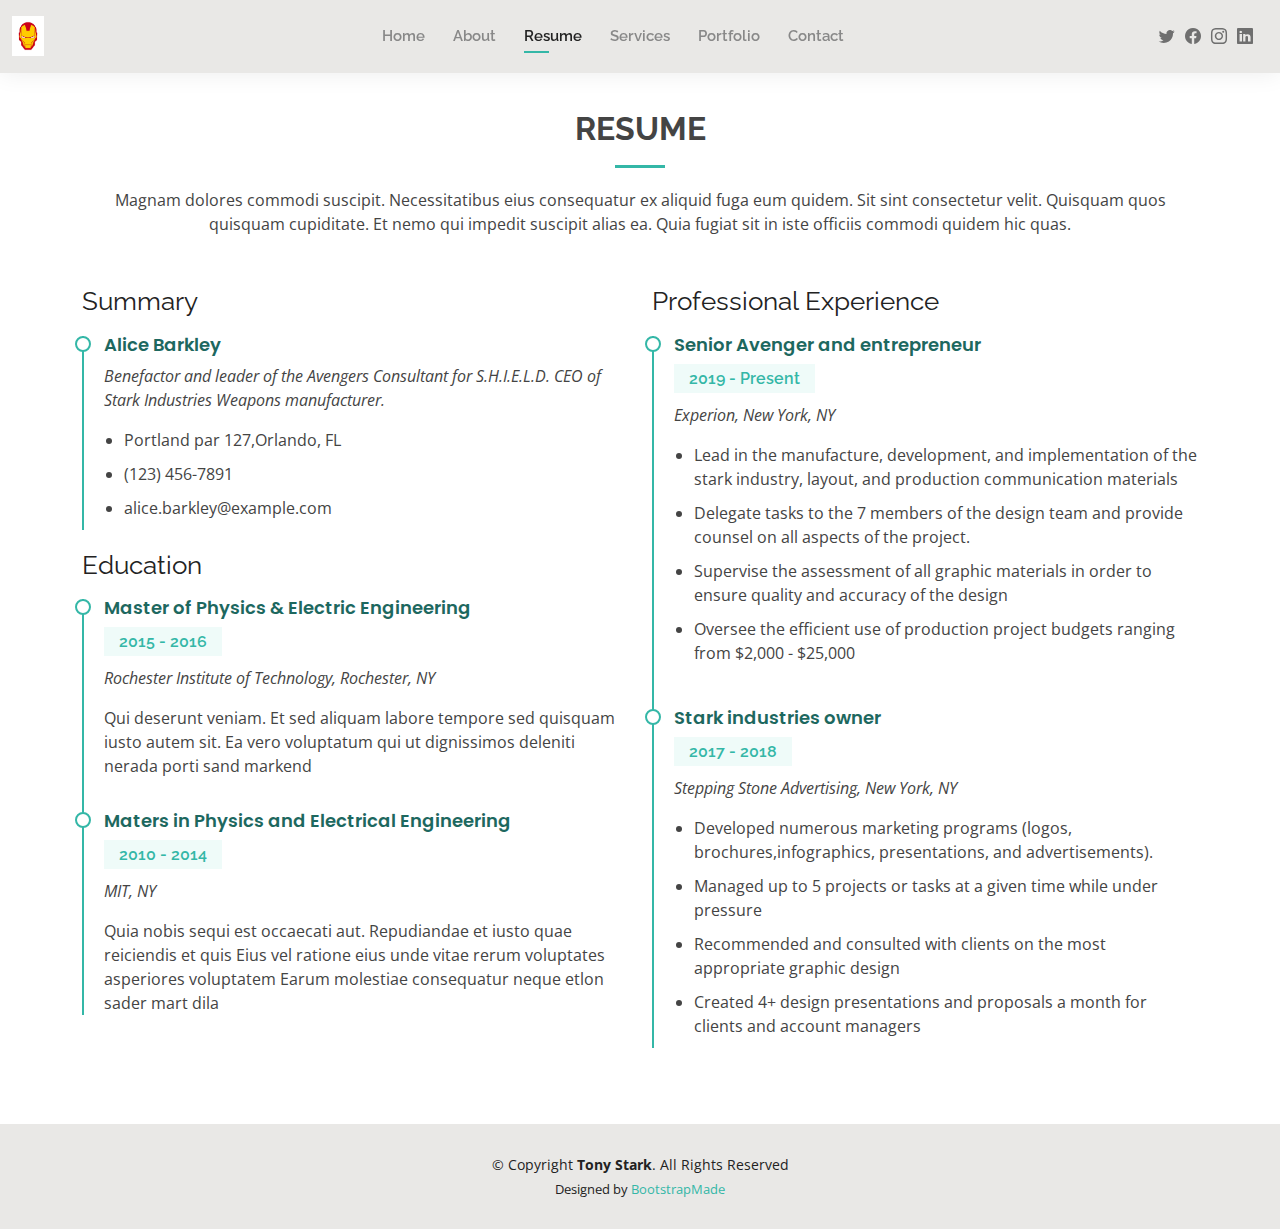
<file: resume.html>
<!DOCTYPE html>
<html lang="en">

<head>
  <meta charset="utf-8">
  <meta content="width=device-width, initial-scale=1.0" name="viewport">

  <title>Resume-Tony Stark</title>
  <meta content="" name="description">
  <meta content="" name="keywords">

  <!-- Favicons -->
  <link href="assets/img/favicon.png" rel="icon">
  <link href="assets/img/apple-touch-icon.png" rel="apple-touch-icon">

  <!-- Google Fonts -->
  <link href="https://fonts.googleapis.com/css?family=Open+Sans:300,300i,400,400i,600,600i,700,700i|Raleway:300,300i,400,400i,500,500i,600,600i,700,700i|Poppins:300,300i,400,400i,500,500i,600,600i,700,700i" rel="stylesheet">

  <!-- Vendor CSS Files -->
  <link href="assets/vendor/aos/aos.css" rel="stylesheet">
  <link href="assets/vendor/bootstrap/css/bootstrap.min.css" rel="stylesheet">
  <link href="assets/vendor/bootstrap-icons/bootstrap-icons.css" rel="stylesheet">
  <link href="assets/vendor/boxicons/css/boxicons.min.css" rel="stylesheet">
  <link href="assets/vendor/glightbox/css/glightbox.min.css" rel="stylesheet">
  <link href="assets/vendor/swiper/swiper-bundle.min.css" rel="stylesheet">

  <!-- Template Main CSS File -->
  <link href="assets/css/style.css" rel="stylesheet">

  <!-- =======================================================
  * Template Name: Kelly
  * Updated: May 30 2023 with Bootstrap v5.3.0
  * Template URL: https://bootstrapmade.com/kelly-free-bootstrap-cv-resume-html-template/
  * Author: BootstrapMade.com
  * License: https://bootstrapmade.com/license/
  ======================================================== -->
</head>

<body>

  <!-- ======= Header ======= -->
  <header id="header" class="fixed-top">
    <div class="container-fluid d-flex justify-content-between align-items-center">

      <h1 class="logo me-auto me-lg-0"><a href="index.html"><img src="assets/img/ironlogo.png" alt=""></a></h1>
      <!-- Uncomment below if you prefer to use an image logo -->
      <!-- <a href="index.html" class="logo"><img src="assets/img/logo.png" alt="" class="img-fluid"></a>-->

      <nav id="navbar" class="navbar order-last order-lg-0">
        <ul>
          <li><a href="index.html">Home</a></li>
          <li><a href="about.html">About</a></li>
          <li><a class="active" href="resume.html">Resume</a></li>
          <li><a href="services.html">Services</a></li>
          <li><a href="portfolio.html">Portfolio</a></li>
          <li><a href="contact.html">Contact</a></li>
        </ul>
        <i class="bi bi-list mobile-nav-toggle"></i>
      </nav><!-- .navbar -->

      <div class="header-social-links">
        <a href="#" class="twitter"><i class="bi bi-twitter"></i></a>
        <a href="#" class="facebook"><i class="bi bi-facebook"></i></a>
        <a href="#" class="instagram"><i class="bi bi-instagram"></i></a>
        <a href="#" class="linkedin"><i class="bi bi-linkedin"></i></i></a>
      </div>

    </div>

  </header><!-- End Header -->

  <main id="main">

    <!-- ======= Resume Section ======= -->
    <section id="resume" class="resume">
      <div class="container" data-aos="fade-up">

        <div class="section-title">
          <h2>Resume</h2>
          <p>Magnam dolores commodi suscipit. Necessitatibus eius consequatur ex aliquid fuga eum quidem. Sit sint consectetur velit. Quisquam quos quisquam cupiditate. Et nemo qui impedit suscipit alias ea. Quia fugiat sit in iste officiis commodi quidem hic quas.</p>
        </div>

        <div class="row">
          <div class="col-lg-6">
            <h3 class="resume-title">Summary</h3>
            <div class="resume-item pb-0">
              <h4>Alice Barkley</h4>
              <p><em>	Benefactor and leader of the Avengers Consultant for S.H.I.E.L.D. CEO of Stark Industries Weapons manufacturer.</em></p>
              <p>
              <ul>
                <li>Portland par 127,Orlando, FL</li>
                <li>(123) 456-7891</li>
                <li>alice.barkley@example.com</li>
              </ul>
              </p>
            </div>

            <h3 class="resume-title">Education</h3>
            <div class="resume-item">
              <h4>Master of Physics & Electric Engineering</h4>
              <h5>2015 - 2016</h5>
              <p><em>Rochester Institute of Technology, Rochester, NY</em></p>
              <p>Qui deserunt veniam. Et sed aliquam labore tempore sed quisquam iusto autem sit. Ea vero voluptatum qui ut dignissimos deleniti nerada porti sand markend</p>
            </div>
            <div class="resume-item">
              <h4>Maters in Physics and Electrical Engineering</h4>
              <h5>2010 - 2014</h5>
              <p><em>MIT, NY</em></p>
              <p>Quia nobis sequi est occaecati aut. Repudiandae et iusto quae reiciendis et quis Eius vel ratione eius unde vitae rerum voluptates asperiores voluptatem Earum molestiae consequatur neque etlon sader mart dila</p>
            </div>
          </div>
          <div class="col-lg-6">
            <h3 class="resume-title">Professional Experience</h3>
            <div class="resume-item">
              <h4>Senior Avenger and entrepreneur</h4>
              <h5>2019 - Present</h5>
              <p><em>Experion, New York, NY </em></p>
              <p>
              <ul>
                <li>Lead in the manufacture, development, and implementation of the stark industry, layout, and production communication materials</li>
                <li>Delegate tasks to the 7 members of the design team and provide counsel on all aspects of the project. </li>
                <li>Supervise the assessment of all graphic materials in order to ensure quality and accuracy of the design</li>
                <li>Oversee the efficient use of production project budgets ranging from $2,000 - $25,000</li>
              </ul>
              </p>
            </div>
            <div class="resume-item">
              <h4>Stark industries owner</h4>
              <h5>2017 - 2018</h5>
              <p><em>Stepping Stone Advertising, New York, NY</em></p>
              <p>
              <ul>
                <li>Developed numerous marketing programs (logos, brochures,infographics, presentations, and advertisements).</li>
                <li>Managed up to 5 projects or tasks at a given time while under pressure</li>
                <li>Recommended and consulted with clients on the most appropriate graphic design</li>
                <li>Created 4+ design presentations and proposals a month for clients and account managers</li>
              </ul>
              </p>
            </div>
          </div>
        </div>

      </div>
    </section><!-- End Resume Section -->

  </main><!-- End #main -->

  <!-- ======= Footer ======= -->
  <footer id="footer">
    <div class="container">
      <div class="copyright">
        &copy; Copyright <strong><span>Tony Stark</span></strong>. All Rights Reserved
      </div>
      <div class="credits">
        <!-- All the links in the footer should remain intact. -->
        <!-- You can delete the links only if you purchased the pro version. -->
        <!-- Licensing information: https://bootstrapmade.com/license/ -->
        <!-- Purchase the pro version with working PHP/AJAX contact form: https://bootstrapmade.com/kelly-free-bootstrap-cv-resume-html-template/ -->
        Designed by <a href="https://bootstrapmade.com/">BootstrapMade</a>
      </div>
    </div>
  </footer><!-- End  Footer -->

  <div id="preloader"></div>
  <a href="#" class="back-to-top d-flex align-items-center justify-content-center"><i class="bi bi-arrow-up-short"></i></a>

  <!-- Vendor JS Files -->
  <script src="assets/vendor/purecounter/purecounter_vanilla.js"></script>
  <script src="assets/vendor/aos/aos.js"></script>
  <script src="assets/vendor/bootstrap/js/bootstrap.bundle.min.js"></script>
  <script src="assets/vendor/glightbox/js/glightbox.min.js"></script>
  <script src="assets/vendor/isotope-layout/isotope.pkgd.min.js"></script>
  <script src="assets/vendor/swiper/swiper-bundle.min.js"></script>
  <script src="assets/vendor/waypoints/noframework.waypoints.js"></script>
  <script src="assets/vendor/php-email-form/validate.js"></script>

  <!-- Template Main JS File -->
  <script src="assets/js/main.js"></script>

</body>

</html>
</file>
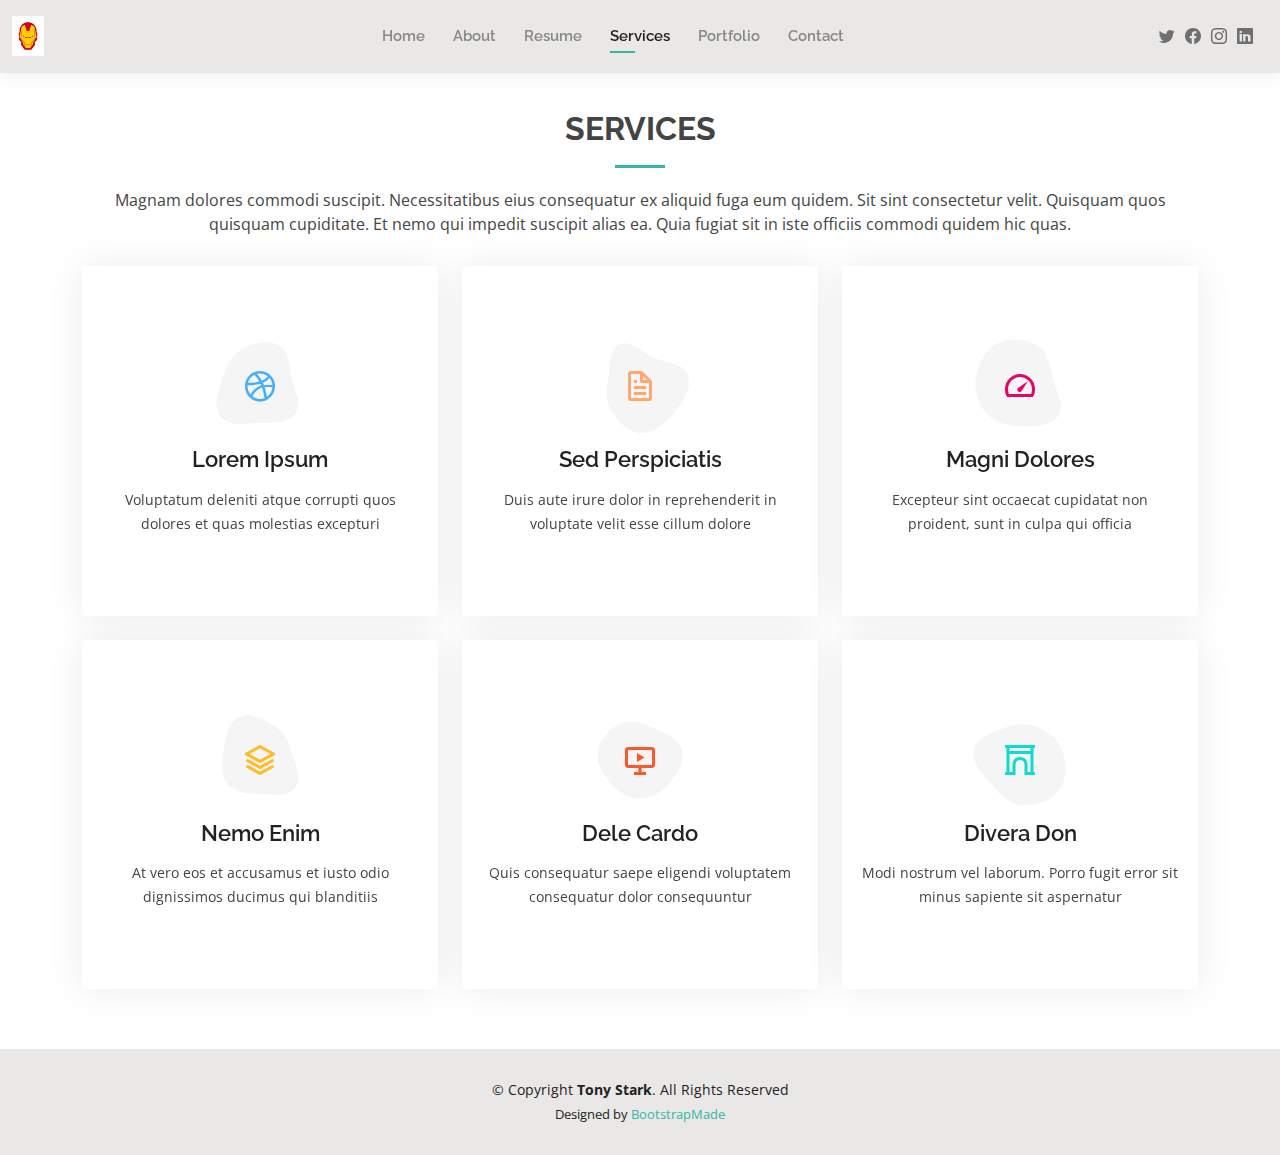
<file: services.html>
<!DOCTYPE html>
<html lang="en">

<head>
  <meta charset="utf-8">
  <meta content="width=device-width, initial-scale=1.0" name="viewport">

  <title>Services -Tony Stark template</title>
  <meta content="" name="description">
  <meta content="" name="keywords">

  <!-- Favicons -->
  <link href="assets/img/favicon.png" rel="icon">
  <link href="assets/img/apple-touch-icon.png" rel="apple-touch-icon">

  <!-- Google Fonts -->
  <link href="https://fonts.googleapis.com/css?family=Open+Sans:300,300i,400,400i,600,600i,700,700i|Raleway:300,300i,400,400i,500,500i,600,600i,700,700i|Poppins:300,300i,400,400i,500,500i,600,600i,700,700i" rel="stylesheet">

  <!-- Vendor CSS Files -->
  <link href="assets/vendor/aos/aos.css" rel="stylesheet">
  <link href="assets/vendor/bootstrap/css/bootstrap.min.css" rel="stylesheet">
  <link href="assets/vendor/bootstrap-icons/bootstrap-icons.css" rel="stylesheet">
  <link href="assets/vendor/boxicons/css/boxicons.min.css" rel="stylesheet">
  <link href="assets/vendor/glightbox/css/glightbox.min.css" rel="stylesheet">
  <link href="assets/vendor/swiper/swiper-bundle.min.css" rel="stylesheet">

  <!-- Template Main CSS File -->
  <link href="assets/css/style.css" rel="stylesheet">

  <!-- =======================================================
  * Template Name: Kelly
  * Updated: May 30 2023 with Bootstrap v5.3.0
  * Template URL: https://bootstrapmade.com/kelly-free-bootstrap-cv-resume-html-template/
  * Author: BootstrapMade.com
  * License: https://bootstrapmade.com/license/
  ======================================================== -->
</head>

<body>

  <!-- ======= Header ======= -->
  <header id="header" class="fixed-top">
    <div class="container-fluid d-flex justify-content-between align-items-center">

      <h1 class="logo me-auto me-lg-0"><a href="index.html"><img src="assets/img/ironlogo.png" alt=""></a></h1>
      <!-- Uncomment below if you prefer to use an image logo -->
      <!-- <a href="index.html" class="logo"><img src="assets/img/logo.png" alt="" class="img-fluid"></a>-->

      <nav id="navbar" class="navbar order-last order-lg-0">
        <ul>
          <li><a href="index.html">Home</a></li>
          <li><a href="about.html">About</a></li>
          <li><a href="resume.html">Resume</a></li>
          <li><a class="active" href="services.html">Services</a></li>
          <li><a href="portfolio.html">Portfolio</a></li>
          <li><a href="contact.html">Contact</a></li>
        </ul>
        <i class="bi bi-list mobile-nav-toggle"></i>
      </nav><!-- .navbar -->

      <div class="header-social-links">
        <a href="#" class="twitter"><i class="bi bi-twitter"></i></a>
        <a href="#" class="facebook"><i class="bi bi-facebook"></i></a>
        <a href="#" class="instagram"><i class="bi bi-instagram"></i></a>
        <a href="#" class="linkedin"><i class="bi bi-linkedin"></i></i></a>
      </div>

    </div>

  </header><!-- End Header -->

  <main id="main">

    <!-- ======= Services Section ======= -->
    <section id="services" class="services">
      <div class="container" data-aos="fade-up">

        <div class="section-title">
          <h2>Services</h2>
          <p>Magnam dolores commodi suscipit. Necessitatibus eius consequatur ex aliquid fuga eum quidem. Sit sint consectetur velit. Quisquam quos quisquam cupiditate. Et nemo qui impedit suscipit alias ea. Quia fugiat sit in iste officiis commodi quidem hic quas.</p>
        </div>

        <div class="row">
          <div class="col-lg-4 col-md-6 d-flex align-items-stretch" data-aos="zoom-in" data-aos-delay="100">
            <div class="icon-box iconbox-blue">
              <div class="icon">
                <svg width="100" height="100" viewBox="0 0 600 600" xmlns="http://www.w3.org/2000/svg">
                  <path stroke="none" stroke-width="0" fill="#f5f5f5" d="M300,521.0016835830174C376.1290562159157,517.8887921683347,466.0731472004068,529.7835943286574,510.70327084640275,468.03025145048787C554.3714126377745,407.6079735673963,508.03601936045806,328.9844924480964,491.2728898941984,256.3432110539036C474.5976632858925,184.082847569629,479.9380746630129,96.60480741107993,416.23090153303,58.64404602377083C348.86323505073057,18.502131276798302,261.93793281208167,40.57373210992963,193.5410806939664,78.93577620505333C130.42746243093433,114.334589627462,98.30271207620316,179.96522072025542,76.75703585869454,249.04625023123273C51.97151888228291,328.5150500222984,13.704378332031375,421.85034740162234,66.52175969318436,486.19268352777647C119.04800174914682,550.1803526380478,217.28368757567262,524.383925680826,300,521.0016835830174"></path>
                </svg>
                <i class="bx bxl-dribbble"></i>
              </div>
              <h4><a href="">Lorem Ipsum</a></h4>
              <p>Voluptatum deleniti atque corrupti quos dolores et quas molestias excepturi</p>
            </div>
          </div>

          <div class="col-lg-4 col-md-6 d-flex align-items-stretch mt-4 mt-md-0" data-aos="zoom-in" data-aos-delay="200">
            <div class="icon-box iconbox-orange ">
              <div class="icon">
                <svg width="100" height="100" viewBox="0 0 600 600" xmlns="http://www.w3.org/2000/svg">
                  <path stroke="none" stroke-width="0" fill="#f5f5f5" d="M300,582.0697525312426C382.5290701553225,586.8405444964366,449.9789794690241,525.3245884688669,502.5850820975895,461.55621195738473C556.606425686781,396.0723002908107,615.8543463187945,314.28637112970534,586.6730223649479,234.56875336149918C558.9533121215079,158.8439757836574,454.9685369536778,164.00468322053177,381.49747125262974,130.76875717737553C312.15926192815925,99.40240125094834,248.97055460311594,18.661163978235184,179.8680185752513,50.54337015887873C110.5421016452524,82.52863877960104,119.82277516462835,180.83849132639028,109.12597500060166,256.43424936330496C100.08760227029461,320.3096726198365,92.17705696193138,384.0621239912766,124.79988738764834,439.7174275375508C164.83382741302287,508.01625554203684,220.96474134820875,577.5009287672846,300,582.0697525312426"></path>
                </svg>
                <i class="bx bx-file"></i>
              </div>
              <h4><a href="">Sed Perspiciatis</a></h4>
              <p>Duis aute irure dolor in reprehenderit in voluptate velit esse cillum dolore</p>
            </div>
          </div>

          <div class="col-lg-4 col-md-6 d-flex align-items-stretch mt-4 mt-lg-0" data-aos="zoom-in" data-aos-delay="300">
            <div class="icon-box iconbox-pink">
              <div class="icon">
                <svg width="100" height="100" viewBox="0 0 600 600" xmlns="http://www.w3.org/2000/svg">
                  <path stroke="none" stroke-width="0" fill="#f5f5f5" d="M300,541.5067337569781C382.14930387511276,545.0595476570109,479.8736841581634,548.3450877840088,526.4010558755058,480.5488172755941C571.5218469581645,414.80211281144784,517.5187510058486,332.0715597781072,496.52539010469104,255.14436215662573C477.37192572678356,184.95920475031193,473.57363656557914,105.61284051026155,413.0603344069578,65.22779650032875C343.27470386102294,18.654635553484475,251.2091493199835,5.337323636656869,175.0934190732945,40.62881213300186C97.87086631185822,76.43348514350839,51.98124368387456,156.15599469081315,36.44837278890362,239.84606092416172C21.716077023791087,319.22268207091537,43.775223500013084,401.1760424656574,96.891909868211,461.97329694683043C147.22146801428983,519.5804099606455,223.5754009179313,538.201503339737,300,541.5067337569781"></path>
                </svg>
                <i class="bx bx-tachometer"></i>
              </div>
              <h4><a href="">Magni Dolores</a></h4>
              <p>Excepteur sint occaecat cupidatat non proident, sunt in culpa qui officia</p>
            </div>
          </div>

          <div class="col-lg-4 col-md-6 d-flex align-items-stretch mt-4" data-aos="zoom-in" data-aos-delay="100">
            <div class="icon-box iconbox-yellow">
              <div class="icon">
                <svg width="100" height="100" viewBox="0 0 600 600" xmlns="http://www.w3.org/2000/svg">
                  <path stroke="none" stroke-width="0" fill="#f5f5f5" d="M300,503.46388370962813C374.79870501325706,506.71871716319447,464.8034551963731,527.1746412648533,510.4981551193396,467.86667711651364C555.9287308511215,408.9015244558933,512.6030010748507,327.5744911775523,490.211057578863,256.5855673507754C471.097692560561,195.9906835881958,447.69079081568157,138.11976852964426,395.19560036434837,102.3242989838813C329.3053358748298,57.3949838291264,248.02791733380457,8.279543830951368,175.87071277845988,42.242879143198664C103.41431057327972,76.34704239035025,93.79494320519305,170.9812938413882,81.28167332365135,250.07896920659033C70.17666984294237,320.27484674793965,64.84698225790005,396.69656628748305,111.28512138212992,450.4950937839243C156.20124167950087,502.5303643271138,231.32542653798444,500.4755392045468,300,503.46388370962813"></path>
                </svg>
                <i class="bx bx-layer"></i>
              </div>
              <h4><a href="">Nemo Enim</a></h4>
              <p>At vero eos et accusamus et iusto odio dignissimos ducimus qui blanditiis</p>
            </div>
          </div>

          <div class="col-lg-4 col-md-6 d-flex align-items-stretch mt-4" data-aos="zoom-in" data-aos-delay="200">
            <div class="icon-box iconbox-red">
              <div class="icon">
                <svg width="100" height="100" viewBox="0 0 600 600" xmlns="http://www.w3.org/2000/svg">
                  <path stroke="none" stroke-width="0" fill="#f5f5f5" d="M300,532.3542879108572C369.38199826031484,532.3153073249985,429.10787420159085,491.63046689027357,474.5244479745417,439.17860296908856C522.8885846962883,383.3225815378663,569.1668002868075,314.3205725914397,550.7432151929288,242.7694973846089C532.6665558377875,172.5657663291529,456.2379748765914,142.6223662098291,390.3689995646985,112.34683881706744C326.66090330228417,83.06452184765237,258.84405631176094,53.51806209861945,193.32584062364296,78.48882559362697C121.61183558270385,105.82097193414197,62.805066853699245,167.19869350419734,48.57481801355237,242.6138429142374C34.843463184063346,315.3850353017275,76.69343916112496,383.4422959591041,125.22947124332185,439.3748458443577C170.7312796277747,491.8107796887764,230.57421082200815,532.3932930995766,300,532.3542879108572"></path>
                </svg>
                <i class="bx bx-slideshow"></i>
              </div>
              <h4><a href="">Dele Cardo</a></h4>
              <p>Quis consequatur saepe eligendi voluptatem consequatur dolor consequuntur</p>
            </div>
          </div>

          <div class="col-lg-4 col-md-6 d-flex align-items-stretch mt-4" data-aos="zoom-in" data-aos-delay="300">
            <div class="icon-box iconbox-teal">
              <div class="icon">
                <svg width="100" height="100" viewBox="0 0 600 600" xmlns="http://www.w3.org/2000/svg">
                  <path stroke="none" stroke-width="0" fill="#f5f5f5" d="M300,566.797414625762C385.7384707136149,576.1784315230908,478.7894351017131,552.8928747891023,531.9192734346935,484.94944893311C584.6109503024035,417.5663521118492,582.489472248146,322.67544863468447,553.9536738515405,242.03673114598146C529.1557734026468,171.96086150256528,465.24506316201064,127.66468636344209,395.9583748389544,100.7403814666027C334.2173773831606,76.7482773500951,269.4350130405921,84.62216499799875,207.1952322260088,107.2889140133804C132.92018162631612,134.33871894543012,41.79353780512637,160.00259165414826,22.644507872594943,236.69541883565114C3.319112789854554,314.0945973066697,72.72355303640163,379.243833228382,124.04198916343866,440.3218312028393C172.9286146004772,498.5055451809895,224.45579914871206,558.5317968840102,300,566.797414625762"></path>
                </svg>
                <i class="bx bx-arch"></i>
              </div>
              <h4><a href="">Divera Don</a></h4>
              <p>Modi nostrum vel laborum. Porro fugit error sit minus sapiente sit aspernatur</p>
            </div>
          </div>

        </div>

      </div>
    </section><!-- End Services Section -->

  </main><!-- End #main -->

  <!-- ======= Footer ======= -->
  <footer id="footer">
    <div class="container">
      <div class="copyright">
        &copy; Copyright <strong><span>Tony Stark</span></strong>. All Rights Reserved
      </div>
      <div class="credits">
        <!-- All the links in the footer should remain intact. -->
        <!-- You can delete the links only if you purchased the pro version. -->
        <!-- Licensing information: https://bootstrapmade.com/license/ -->
        <!-- Purchase the pro version with working PHP/AJAX contact form: https://bootstrapmade.com/kelly-free-bootstrap-cv-resume-html-template/ -->
        Designed by <a href="https://bootstrapmade.com/">BootstrapMade</a>
      </div>
    </div>
  </footer><!-- End  Footer -->

  <div id="preloader"></div>
  <a href="#" class="back-to-top d-flex align-items-center justify-content-center"><i class="bi bi-arrow-up-short"></i></a>

  <!-- Vendor JS Files -->
  <script src="assets/vendor/purecounter/purecounter_vanilla.js"></script>
  <script src="assets/vendor/aos/aos.js"></script>
  <script src="assets/vendor/bootstrap/js/bootstrap.bundle.min.js"></script>
  <script src="assets/vendor/glightbox/js/glightbox.min.js"></script>
  <script src="assets/vendor/isotope-layout/isotope.pkgd.min.js"></script>
  <script src="assets/vendor/swiper/swiper-bundle.min.js"></script>
  <script src="assets/vendor/waypoints/noframework.waypoints.js"></script>
  <script src="assets/vendor/php-email-form/validate.js"></script>

  <!-- Template Main JS File -->
  <script src="assets/js/main.js"></script>

</body>

</html>
</file>
<file: assets/css/style.css>
/**
* Template Name: Kelly
* Updated: May 30 2023 with Bootstrap v5.3.0
* Template URL: https://bootstrapmade.com/kelly-free-bootstrap-cv-resume-html-template/
* Author: BootstrapMade.com
* License: https://bootstrapmade.com/license/
*/

/*--------------------------------------------------------------
# General
--------------------------------------------------------------*/
body {
  font-family: "Open Sans", sans-serif;
  color: #444444;
}

a {
  color: #34b7a7;
  text-decoration: none;
}

a:hover {
  color: #51cdbe;
  text-decoration: none;
}

h1,
h2,
h3,
h4,
h5,
h6 {
  font-family: "Raleway", sans-serif;
}

#main {
  margin-top: 50px;
}

@media (max-width: 992px) {
  #main {
    margin-top: 30px;
  }
}

/*--------------------------------------------------------------
# Preloader
--------------------------------------------------------------*/
#preloader {
  position: fixed;
  top: 0;
  left: 0;
  right: 0;
  bottom: 0;
  z-index: 9999;
  overflow: hidden;
  background: #fff;
}

#preloader:before {
  content: "";
  position: fixed;
  top: calc(50% - 30px);
  left: calc(50% - 30px);
  border: 6px solid #34b7a7;
  border-top-color: #dcf5f2;
  border-radius: 50%;
  width: 60px;
  height: 60px;
  animation: animate-preloader 1s linear infinite;
}

@keyframes animate-preloader {
  0% {
    transform: rotate(0deg);
  }

  100% {
    transform: rotate(360deg);
  }
}

/*--------------------------------------------------------------
# Back to top button
--------------------------------------------------------------*/
.back-to-top {
  position: fixed;
  visibility: hidden;
  opacity: 0;
  right: 15px;
  bottom: 15px;
  z-index: 996;
  background: #34b7a7;
  width: 40px;
  height: 40px;
  border-radius: 50px;
  transition: all 0.4s;
}

.back-to-top i {
  font-size: 24px;
  color: #fff;
  line-height: 0;
}

.back-to-top:hover {
  background: #49cbbb;
  color: #fff;
}

.back-to-top.active {
  visibility: visible;
  opacity: 1;
}

/*--------------------------------------------------------------
# Header
--------------------------------------------------------------*/
#header {
  background: #e9e8e6;
  box-shadow: 0px 0px 25px 0 rgba(0, 0, 0, 0.08);
  z-index: 997;
  padding: 15px 0;
}

#header .logo {
  font-size: 32px;
  margin: 0;
  padding: 0;
  line-height: 1;
  font-weight: 400;
  letter-spacing: 2px;
  text-transform: uppercase;
}

#header .logo a {
  color: #222222;
}

#header .logo img {
  max-height: 40px;
}

@media (max-width: 992px) {
  #header .logo {
    font-size: 28px;
  }
}

/*--------------------------------------------------------------
# Header Social Links
--------------------------------------------------------------*/
.header-social-links {
  padding-right: 15px;
}

.header-social-links a {
  color: #6f6f6f;
  padding-left: 6px;
  display: inline-block;
  line-height: 0px;
  transition: 0.3s;
  font-size: 16px;
}

.header-social-links a:hover {
  color: #34b7a7;
}

/*--------------------------------------------------------------
# Navigation Menu
--------------------------------------------------------------*/
/**
* Desktop Navigation 
*/
.navbar {
  padding: 0;
}

.navbar ul {
  margin: 0;
  padding: 0;
  display: flex;
  list-style: none;
  align-items: center;
}

.navbar li {
  position: relative;
  padding: 10px 0 10px 28px;
}

.navbar a,
.navbar a:focus {
  display: flex;
  align-items: center;
  justify-content: space-between;
  font-family: "Raleway", sans-serif;
  font-size: 15px;
  font-weight: 600;
  color: #888888;
  white-space: nowrap;
  transition: 0.3s;
  position: relative;
}

.navbar a i,
.navbar a:focus i {
  font-size: 12px;
  line-height: 0;
  margin-left: 5px;
}

.navbar>ul>li>a:before {
  content: "";
  position: absolute;
  width: 0;
  height: 2px;
  bottom: -5px;
  left: 0;
  background-color: #34b7a7;
  visibility: hidden;
  width: 0px;
  transition: all 0.3s ease-in-out 0s;
}

.navbar a:hover:before,
.navbar li:hover>a:before,
.navbar .active:before {
  visibility: visible;
  width: 25px;
}

.navbar a:hover,
.navbar .active,
.navbar .active:focus,
.navbar li:hover>a {
  color: #222222;
}

.navbar .dropdown ul {
  display: block;
  position: absolute;
  left: 14px;
  top: calc(100% + 30px);
  margin: 0;
  padding: 10px 0;
  z-index: 99;
  opacity: 0;
  visibility: hidden;
  background: #fff;
  box-shadow: 0px 0px 30px rgba(127, 137, 161, 0.25);
  transition: 0.3s;
  border-radius: 4px;
}

.navbar .dropdown ul li {
  min-width: 200px;
  padding: 0;
}

.navbar .dropdown ul a {
  padding: 10px 20px;
  font-size: 15px;
  text-transform: none;
  font-weight: 600;
}

.navbar .dropdown ul a i {
  font-size: 12px;
}

.navbar .dropdown ul a:hover,
.navbar .dropdown ul .active:hover,
.navbar .dropdown ul li:hover>a {
  color: #34b7a7;
}

.navbar .dropdown:hover>ul {
  opacity: 1;
  top: 100%;
  visibility: visible;
}

.navbar .dropdown .dropdown ul {
  top: 0;
  left: calc(100% - 30px);
  visibility: hidden;
}

.navbar .dropdown .dropdown:hover>ul {
  opacity: 1;
  top: 0;
  left: 100%;
  visibility: visible;
}

@media (max-width: 1366px) {
  .navbar .dropdown .dropdown ul {
    left: -90%;
  }

  .navbar .dropdown .dropdown:hover>ul {
    left: -100%;
  }
}

/**
* Mobile Navigation 
*/
.mobile-nav-toggle {
  color: #222222;
  font-size: 28px;
  cursor: pointer;
  display: none;
  line-height: 0;
  transition: 0.5s;
}

.mobile-nav-toggle.bi-x {
  color: #fff;
}

@media (max-width: 991px) {
  .mobile-nav-toggle {
    display: block;
  }

  .navbar ul {
    display: none;
  }
}

.navbar-mobile {
  position: fixed;
  overflow: hidden;
  top: 0;
  right: 0;
  left: 0;
  bottom: 0;
  background: rgba(9, 9, 9, 0.9);
  transition: 0.3s;
  z-index: 999;
}

.navbar-mobile .mobile-nav-toggle {
  position: absolute;
  top: 15px;
  right: 15px;
}

.navbar-mobile ul {
  display: block;
  position: absolute;
  top: 55px;
  right: 15px;
  bottom: 15px;
  left: 15px;
  padding: 10px 0;
  border-radius: 10px;
  background-color: #fff;
  overflow-y: auto;
  transition: 0.3s;
}

.navbar-mobile a,
.navbar-mobile a:focus {
  font-size: 15px;
  padding-right: 15px;
  color: #222222;
}

.navbar-mobile a:hover,
.navbar-mobile .active,
.navbar-mobile li:hover>a {
  color: #34b7a7;
}

.navbar-mobile .getstarted,
.navbar-mobile .getstarted:focus {
  margin: 15px;
}

.navbar-mobile .dropdown ul {
  position: static;
  display: none;
  margin: 10px 20px;
  padding: 10px 0;
  z-index: 99;
  opacity: 1;
  visibility: visible;
  background: #fff;
  box-shadow: 0px 0px 30px rgba(127, 137, 161, 0.25);
}

.navbar-mobile .dropdown ul li {
  min-width: 200px;
}

.navbar-mobile .dropdown ul a {
  padding: 10px 20px;
}

.navbar-mobile .dropdown ul a i {
  font-size: 12px;
}

.navbar-mobile .dropdown ul a:hover,
.navbar-mobile .dropdown ul .active:hover,
.navbar-mobile .dropdown ul li:hover>a {
  color: #34b7a7;
}

.navbar-mobile .dropdown>.dropdown-active {
  display: block;
}

/*--------------------------------------------------------------
# Hero Section
--------------------------------------------------------------*/
#hero {
  width: 100%;
  height: 100vh;
  background: url("../img/pexels-w-o-l-f-λ-r-t-10392242.jpg") top right;
  background-size: cover;
}

#hero .container {
  padding-top: 70px;
  position: relative;
}

@media (max-width: 992px) {
  #hero .container {
    padding-top: 58px;
  }
}

#hero h1 {
  margin: 0;
  font-size: 48px;
  font-weight: 700;
  line-height: 56px;
  color: #222222;
}

#hero h2 {
  color: #6f6f6f;
  margin: 10px 0 0 0;
  font-size: 22px;
}

#hero .btn-about {
  font-family: "Raleway", sans-serif;
  text-transform: uppercase;
  font-weight: 600;
  font-size: 12px;
  letter-spacing: 1px;
  display: inline-block;
  padding: 12px 40px;
  border-radius: 50px;
  transition: 0.5s;
  margin-top: 30px;
  color: #fff;
  background: #34b7a7;
}

#hero .btn-about:hover {
  background: #3dc8b7;
}

@media (min-width: 1024px) {
  #hero {
    background-attachment: fixed;
  }
}

@media (max-width: 992px) {
  #hero:before {
    content: "";
    background: rgba(255, 255, 255, 0.8);
    position: absolute;
    bottom: 0;
    top: 0;
    left: 0;
    right: 0;
  }

  #hero h1 {
    font-size: 28px;
    line-height: 36px;
  }

  #hero h2 {
    font-size: 18px;
    line-height: 24px;
  }
}

/*--------------------------------------------------------------
# Sections General
--------------------------------------------------------------*/
section {
  padding: 60px 0;
}

.section-bg {
  background-color: #e7f8f6;
}

.section-title {
  text-align: center;
  padding-bottom: 30px;
}

.section-title h2 {
  font-size: 32px;
  font-weight: bold;
  text-transform: uppercase;
  margin-bottom: 20px;
  padding-bottom: 20px;
  position: relative;
}

.section-title h2::after {
  content: "";
  position: absolute;
  display: block;
  width: 50px;
  height: 3px;
  background: #34b7a7;
  bottom: 0;
  left: calc(50% - 25px);
}

.section-title p {
  margin-bottom: 0;
}

/*--------------------------------------------------------------
# Cta
--------------------------------------------------------------*/
.cta {
  background: linear-gradient(rgba(0, 0, 0, 0.6), rgba(0, 0, 0, 0.6)), url("../img/bg-1.jpg") fixed center center;
  background-size: cover;
  padding: 80px 0;
}

.cta h3 {
  color: #fff;
  font-size: 28px;
  font-weight: 700;
}

.cta p {
  color: #fff;
}

.cta .cta-btn {
  font-family: "Raleway", sans-serif;
  text-transform: uppercase;
  font-weight: 500;
  font-size: 16px;
  letter-spacing: 1px;
  display: inline-block;
  padding: 8px 20px;
  border-radius: 2px;
  transition: 0.5s;
  margin: 10px;
  border: 2px solid #fff;
  color: #fff;
}

.cta .cta-btn:hover {
  background: #34b7a7;
  border: 2px solid #34b7a7;
}

@media (max-width: 1024px) {
  .cta {
    background-attachment: scroll;
  }
}

@media (min-width: 769px) {
  .cta .cta-btn-container {
    display: flex;
    align-items: center;
    justify-content: flex-end;
  }
}

/*--------------------------------------------------------------
# About
--------------------------------------------------------------*/
.about .content h3 {
  font-weight: 700;
  font-size: 26px;
  color: #555555;
}

.about .content ul {
  list-style: none;
  padding: 0;
}

.about .content ul li {
  padding-bottom: 10px;
}

.about .content ul i {
  font-size: 20px;
  padding-right: 2px;
  color: #34b7a7;
}

.about .content p:last-child {
  margin-bottom: 0;
}

/*--------------------------------------------------------------
# Skills
--------------------------------------------------------------*/
.skills .progress {
  height: 60px;
  display: block;
  background: none;
  border-radius: 0;
}

.skills .progress .skill {
  padding: 10px 0;
  margin: 0 0 6px 0;
  text-transform: uppercase;
  display: block;
  font-weight: 600;
  font-family: "Poppins", sans-serif;
  color: #222222;
}

.skills .progress .skill .val {
  float: right;
  font-style: normal;
}

.skills .progress-bar-wrap {
  background: #f3f3f3;
}

.skills .progress-bar {
  width: 1px;
  height: 10px;
  transition: 0.9s;
  background-color: #34b7a7;
}

/*--------------------------------------------------------------
# Facts
--------------------------------------------------------------*/
.facts .counters span {
  font-size: 48px;
  display: block;
  color: #34b7a7;
}

.facts .counters p {
  padding: 0;
  margin: 0 0 20px 0;
  font-family: "Raleway", sans-serif;
  font-size: 14px;
}

/*--------------------------------------------------------------
# Testimonials
--------------------------------------------------------------*/
.testimonials .section-header {
  margin-bottom: 40px;
}

.testimonials .testimonials-carousel,
.testimonials .testimonials-slider {
  overflow: hidden;
}

.testimonials .testimonial-item {
  text-align: center;
}

.testimonials .testimonial-item .testimonial-img {
  width: 120px;
  border-radius: 50%;
  border: 4px solid #fff;
  margin: 0 auto;
}

.testimonials .testimonial-item h3 {
  font-size: 20px;
  font-weight: bold;
  margin: 10px 0 5px 0;
  color: #111;
}

.testimonials .testimonial-item h4 {
  font-size: 14px;
  color: #999;
  margin: 0 0 15px 0;
}

.testimonials .testimonial-item .quote-icon-left,
.testimonials .testimonial-item .quote-icon-right {
  color: #c8efea;
  font-size: 26px;
}

.testimonials .testimonial-item .quote-icon-left {
  display: inline-block;
  left: -5px;
  position: relative;
}

.testimonials .testimonial-item .quote-icon-right {
  display: inline-block;
  right: -5px;
  position: relative;
  top: 10px;
}

.testimonials .testimonial-item p {
  font-style: italic;
  margin: 0 auto 15px auto;
}

@media (min-width: 992px) {
  .testimonials .testimonial-item p {
    width: 80%;
  }
}

.testimonials .swiper-pagination {
  margin-top: 20px;
  position: relative;
}

.testimonials .swiper-pagination .swiper-pagination-bullet {
  width: 12px;
  height: 12px;
  background-color: #fff;
  opacity: 1;
  border: 1px solid #34b7a7;
}

.testimonials .swiper-pagination .swiper-pagination-bullet-active {
  background-color: #34b7a7;
}

/*--------------------------------------------------------------
# Resume
--------------------------------------------------------------*/
.resume .resume-title {
  font-size: 26px;
  font-weight: 400;
  margin-top: 20px;
  margin-bottom: 20px;
  color: #222222;
}

.resume .resume-item {
  padding: 0 0 20px 20px;
  margin-top: -2px;
  border-left: 2px solid #34b7a7;
  position: relative;
}

.resume .resume-item h4 {
  line-height: 18px;
  font-size: 18px;
  font-weight: 600;
  font-family: "Poppins", sans-serif;
  color: #1d685f;
  margin-bottom: 10px;
}

.resume .resume-item h5 {
  font-size: 16px;
  background: #effbf9;
  padding: 5px 15px;
  display: inline-block;
  font-weight: 600;
  margin-bottom: 10px;
  color: #34b7a7;
}

.resume .resume-item ul {
  padding-left: 20px;
}

.resume .resume-item ul li {
  padding-bottom: 10px;
}

.resume .resume-item:last-child {
  padding-bottom: 0;
}

.resume .resume-item::before {
  content: "";
  position: absolute;
  width: 16px;
  height: 16px;
  border-radius: 50px;
  left: -9px;
  top: 0;
  background: #fff;
  border: 2px solid #34b7a7;
}

/*--------------------------------------------------------------
# Services
--------------------------------------------------------------*/
.services .icon-box {
  text-align: center;
  padding: 70px 20px 80px 20px;
  transition: all ease-in-out 0.3s;
  background: #fff;
  box-shadow: 0px 0 35px 0 rgba(0, 0, 0, 0.08);
}

.services .icon-box .icon {
  margin: 0 auto;
  width: 100px;
  height: 100px;
  display: flex;
  align-items: center;
  justify-content: center;
  transition: ease-in-out 0.3s;
  position: relative;
}

.services .icon-box .icon i {
  font-size: 36px;
  transition: 0.5s;
  position: relative;
}

.services .icon-box .icon svg {
  position: absolute;
  top: 0;
  left: 0;
}

.services .icon-box .icon svg path {
  transition: 0.5s;
  fill: #f5f5f5;
}

.services .icon-box h4 {
  font-weight: 600;
  margin: 10px 0 15px 0;
  font-size: 22px;
}

.services .icon-box h4 a {
  color: #222222;
  transition: ease-in-out 0.3s;
}

.services .icon-box p {
  line-height: 24px;
  font-size: 14px;
  margin-bottom: 0;
}

.services .iconbox-blue i {
  color: #47aeff;
}

.services .iconbox-blue:hover .icon i {
  color: #fff;
}

.services .iconbox-blue:hover .icon path {
  fill: #47aeff;
}

.services .iconbox-orange i {
  color: #ffa76e;
}

.services .iconbox-orange:hover .icon i {
  color: #fff;
}

.services .iconbox-orange:hover .icon path {
  fill: #ffa76e;
}

.services .iconbox-pink i {
  color: #e80368;
}

.services .iconbox-pink:hover .icon i {
  color: #fff;
}

.services .iconbox-pink:hover .icon path {
  fill: #e80368;
}

.services .iconbox-yellow i {
  color: #ffbb2c;
}

.services .iconbox-yellow:hover .icon i {
  color: #fff;
}

.services .iconbox-yellow:hover .icon path {
  fill: #ffbb2c;
}

.services .iconbox-red i {
  color: #ff5828;
}

.services .iconbox-red:hover .icon i {
  color: #fff;
}

.services .iconbox-red:hover .icon path {
  fill: #ff5828;
}

.services .iconbox-teal i {
  color: #11dbcf;
}

.services .iconbox-teal:hover .icon i {
  color: #fff;
}

.services .iconbox-teal:hover .icon path {
  fill: #11dbcf;
}

/*--------------------------------------------------------------
# Portfolio
--------------------------------------------------------------*/
.portfolio .portfolio-item {
  margin-bottom: 30px;
}

.portfolio #portfolio-flters {
  padding: 0;
  margin: 0 auto 20px auto;
  list-style: none;
  text-align: center;
}

.portfolio #portfolio-flters li {
  cursor: pointer;
  display: inline-block;
  padding: 8px 16px 10px 16px;
  font-size: 13px;
  font-weight: 500;
  line-height: 1;
  text-transform: uppercase;
  color: #444444;
  margin-bottom: 5px;
  transition: all 0.3s ease-in-out;
  border-radius: 50px;
}

.portfolio #portfolio-flters li:hover,
.portfolio #portfolio-flters li.filter-active {
  color: #fff;
  background: #34b7a7;
}

.portfolio #portfolio-flters li:last-child {
  margin-right: 0;
}

.portfolio .portfolio-wrap {
  transition: 0.3s;
  position: relative;
  overflow: hidden;
  z-index: 1;
  background: rgba(34, 34, 34, 0.6);
}

.portfolio .portfolio-wrap::before {
  content: "";
  background: rgba(34, 34, 34, 0.6);
  position: absolute;
  left: 0;
  right: 0;
  top: 0;
  bottom: 0;
  transition: all ease-in-out 0.3s;
  z-index: 2;
  opacity: 0;
}

.portfolio .portfolio-wrap img {
  transition: all ease-in-out 0.3s;
}

.portfolio .portfolio-wrap .portfolio-info {
  opacity: 0;
  position: absolute;
  top: 0;
  left: 0;
  right: 0;
  bottom: 0;
  z-index: 3;
  transition: all ease-in-out 0.3s;
  display: flex;
  flex-direction: column;
  justify-content: flex-end;
  align-items: flex-start;
  padding: 20px;
}

.portfolio .portfolio-wrap .portfolio-info h4 {
  font-size: 20px;
  color: #fff;
  font-weight: 600;
}

.portfolio .portfolio-wrap .portfolio-info p {
  color: rgba(255, 255, 255, 0.7);
  font-size: 14px;
  text-transform: uppercase;
  padding: 0;
  margin: 0;
  font-style: italic;
}

.portfolio .portfolio-wrap .portfolio-links {
  text-align: center;
  z-index: 4;
}

.portfolio .portfolio-wrap .portfolio-links a {
  color: #fff;
  margin: 0 5px 0 0;
  font-size: 28px;
  display: inline-block;
  transition: 0.3s;
}

.portfolio .portfolio-wrap .portfolio-links a:hover {
  color: #78d9cd;
}

.portfolio .portfolio-wrap:hover::before {
  opacity: 1;
}

.portfolio .portfolio-wrap:hover img {
  transform: scale(1.2);
}

.portfolio .portfolio-wrap:hover .portfolio-info {
  opacity: 1;
}

/*--------------------------------------------------------------
# Portfolio Details
--------------------------------------------------------------*/
.portfolio-details {
  padding-top: 0;
}

.portfolio-details .portfolio-details-slider img {
  width: 100%;
}

.portfolio-details .portfolio-details-slider .swiper-pagination {
  margin-top: 20px;
  position: relative;
}

.portfolio-details .portfolio-details-slider .swiper-pagination .swiper-pagination-bullet {
  width: 12px;
  height: 12px;
  background-color: #fff;
  opacity: 1;
  border: 1px solid #34b7a7;
}

.portfolio-details .portfolio-details-slider .swiper-pagination .swiper-pagination-bullet-active {
  background-color: #34b7a7;
}

.portfolio-details .portfolio-info {
  padding: 30px;
  box-shadow: 0px 0 30px rgba(34, 34, 34, 0.08);
}

.portfolio-details .portfolio-info h3 {
  font-size: 22px;
  font-weight: 700;
  margin-bottom: 20px;
  padding-bottom: 20px;
  border-bottom: 1px solid #eee;
}

.portfolio-details .portfolio-info ul {
  list-style: none;
  padding: 0;
  font-size: 15px;
}

.portfolio-details .portfolio-info ul li+li {
  margin-top: 10px;
}

.portfolio-details .portfolio-description {
  padding-top: 30px;
}

.portfolio-details .portfolio-description h2 {
  font-size: 26px;
  font-weight: 700;
  margin-bottom: 20px;
}

.portfolio-details .portfolio-description p {
  padding: 0;
}

/*--------------------------------------------------------------
# Contact
--------------------------------------------------------------*/
.contact .info {
  width: 100%;
  background: #fff;
}

.contact .info i {
  font-size: 20px;
  color: #34b7a7;
  float: left;
  width: 44px;
  height: 44px;
  background: #effbf9;
  display: flex;
  justify-content: center;
  align-items: center;
  border-radius: 50px;
  transition: all 0.3s ease-in-out;
}

.contact .info h4 {
  padding: 0 0 0 60px;
  font-size: 22px;
  font-weight: 600;
  margin-bottom: 5px;
  color: #222222;
}

.contact .info p {
  padding: 0 0 0 60px;
  margin-bottom: 0;
  font-size: 14px;
  color: #555555;
}

.contact .info .email,
.contact .info .phone {
  margin-top: 40px;
}

.contact .info .email:hover i,
.contact .info .address:hover i,
.contact .info .phone:hover i {
  background: #34b7a7;
  color: #fff;
}

.contact .php-email-form {
  width: 100%;
  background: #fff;
}

.contact .php-email-form .form-group {
  padding-bottom: 8px;
}

.contact .php-email-form .error-message {
  display: none;
  color: #fff;
  background: #ed3c0d;
  text-align: center;
  padding: 15px;
  font-weight: 600;
}

.contact .php-email-form .sent-message {
  display: none;
  color: #fff;
  background: #18d26e;
  text-align: center;
  padding: 15px;
  font-weight: 600;
}

.contact .php-email-form .loading {
  display: none;
  background: #fff;
  text-align: center;
  padding: 15px;
}

.contact .php-email-form .loading:before {
  content: "";
  display: inline-block;
  border-radius: 50%;
  width: 24px;
  height: 24px;
  margin: 0 10px -6px 0;
  border: 3px solid #18d26e;
  border-top-color: #eee;
  animation: animate-loading 1s linear infinite;
}

.contact .php-email-form input,
.contact .php-email-form textarea {
  border-radius: 4px;
  box-shadow: none;
  font-size: 14px;
}

.contact .php-email-form input:focus,
.contact .php-email-form textarea:focus {
  border-color: #34b7a7;
}

.contact .php-email-form input {
  height: 44px;
}

.contact .php-email-form textarea {
  padding: 10px 12px;
}

.contact .php-email-form button[type=submit] {
  background: #34b7a7;
  border: 0;
  padding: 10px 30px 12px 30px;
  color: #fff;
  transition: 0.4s;
  border-radius: 50px;
}

.contact .php-email-form button[type=submit]:hover {
  background: #3dc8b7;
}

@keyframes animate-loading {
  0% {
    transform: rotate(0deg);
  }

  100% {
    transform: rotate(360deg);
  }
}

/*--------------------------------------------------------------
# Footer
--------------------------------------------------------------*/
#footer {
  background: #e9e8e6;
  padding: 30px 0;
  color: #222222;
  font-size: 14px;
  text-align: center;
}

#footer .credits {
  padding-top: 5px;
  font-size: 13px;
}

#footer .credits a {
  color: #34b7a7;
}
</file>
